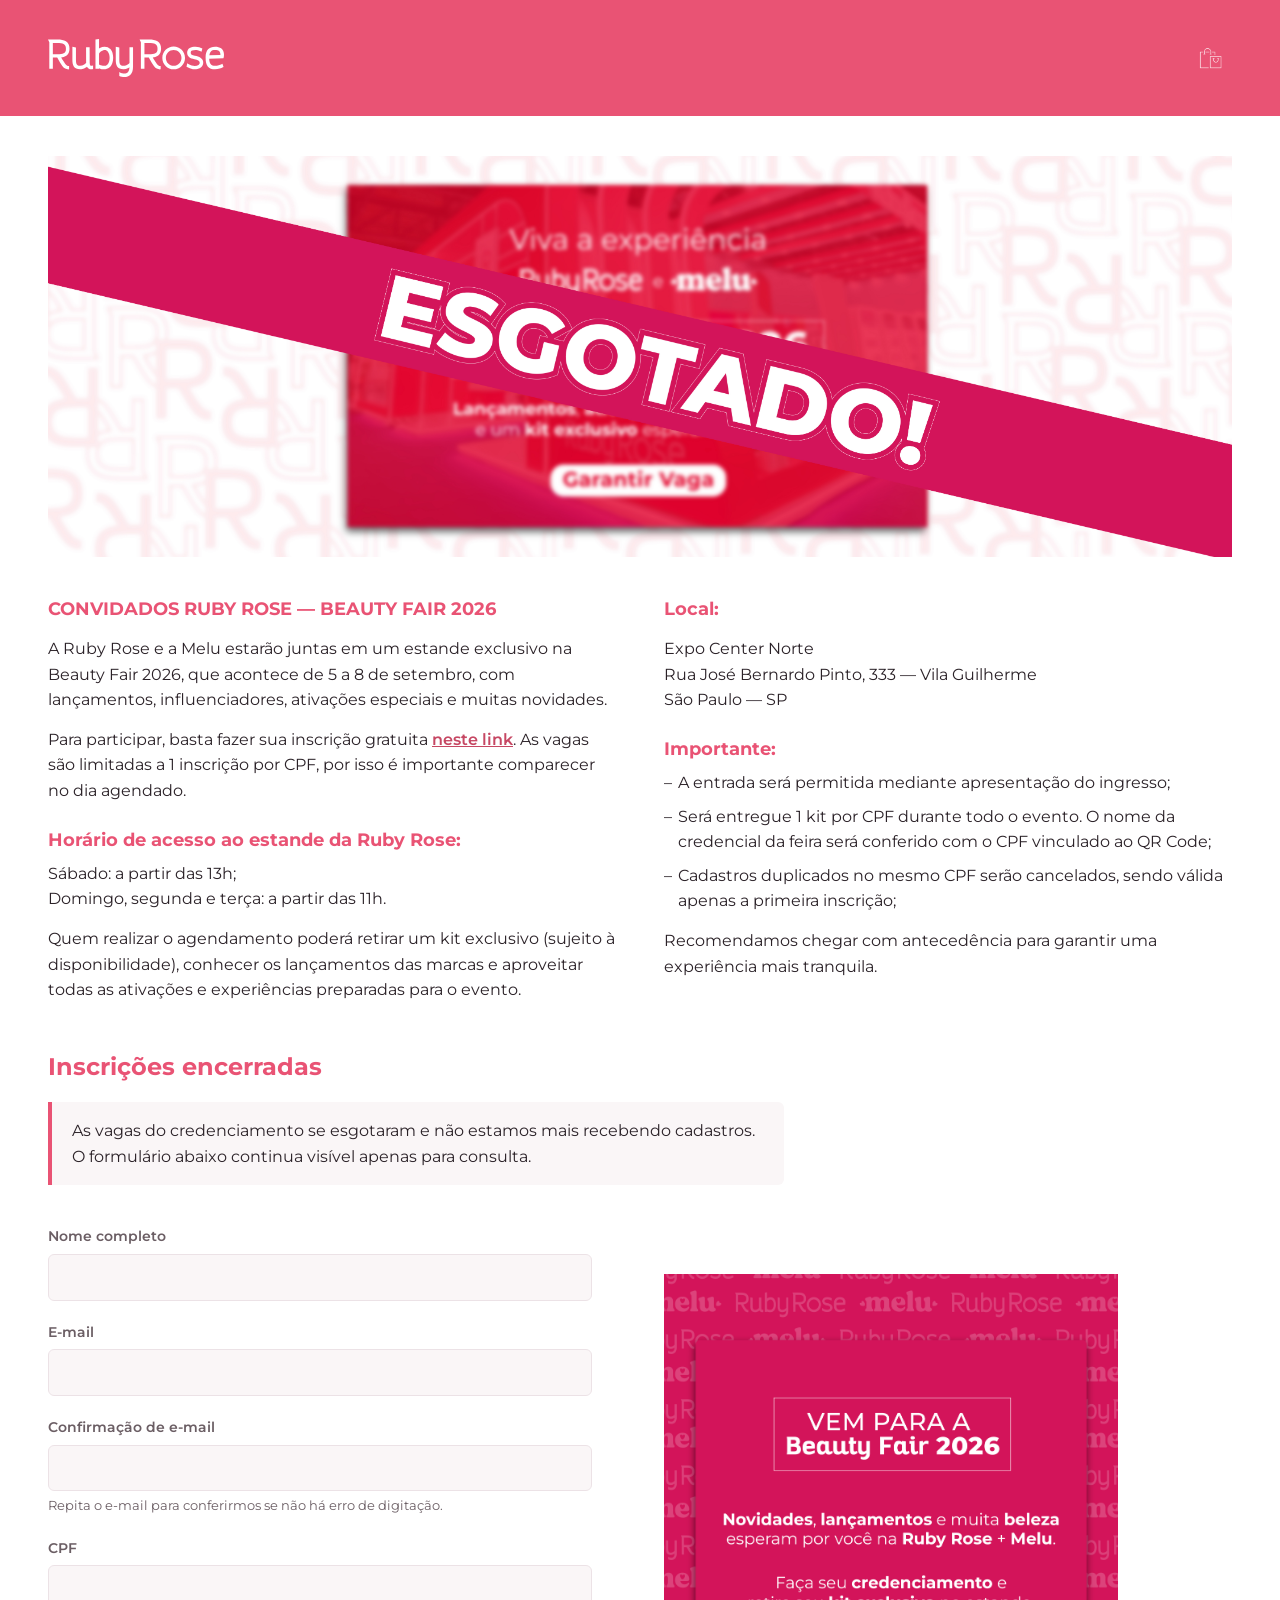
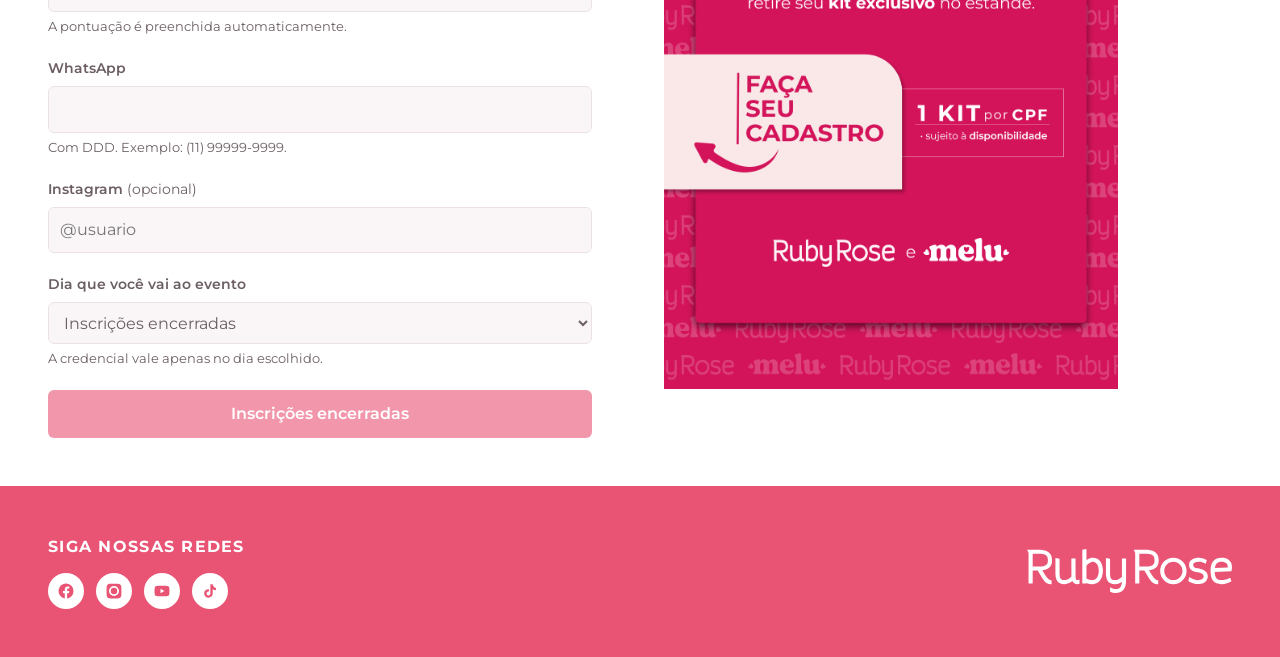
<file: index.html>
<!doctype html>
<html lang="pt-BR">

  <head>

    <meta charset="utf-8">
    <meta name="viewport" content="width=device-width, initial-scale=1">

    <!-- Página de exemplo, não é conteúdo público: não deve ser indexada
         enquanto serve só para aprovar layout. -->
    <meta name="robots" content="noindex, nofollow">

    <title>Beauty Fair 2026 &middot; Ruby Rose Eventos</title>
    <meta name="description" content="Ruby Rose e Melu na Beauty Fair 2026 — estande exclusivo, lançamentos, ativações e kit exclusivo. Inscrição gratuita.">

    <link rel="icon" href="assets/favicon.svg" type="image/svg+xml">

    <!-- ==================================================================
         Espera de carregamento
         ==================================================================

         A classe entra por JavaScript, e não escrita no <html>, de propósito:
         é ela que esconde a página, e se estivesse no HTML um navegador com o
         JavaScript desligado ficaria com a tela em branco para sempre — sem
         ninguém para tirá-la. Do jeito que está, sem JavaScript a classe nunca
         é posta e a página aparece na hora, como sempre apareceu.

         Fica aqui no <head> porque precisa valer antes da primeira pintura.
         Um pouco mais abaixo, no <body>, já seria tarde: a tela teria piscado
         montada antes de ser escondida. -->

    <script>document.documentElement.classList.add("rr-loading");</script>

    <style>

      /* Página de exemplo da Beauty Fair 2026 — arquivo único.
       *
       * O CSS mora aqui dentro, e não no styles.css, de propósito: aquele
       * arquivo é a página de manutenção, que está no ar agora, e esta é uma
       * peça de aprovação que ainda vai mudar de forma. Enquanto forem duas
       * coisas separadas, mexer numa não pode arriscar a outra.
       *
       * O preço disso são os tokens repetidos logo abaixo. Quando esta página
       * virar definitiva, o :root e os @font-face saem daqui e voltam a sair de
       * um arquivo só. */

      /* ------------------------------------------------------------------
         Tokens da marca
         ------------------------------------------------------------------

         Vieram do :root de styles.css, que por sua vez transcreve
         app/assets/stylesheets/_brand.scss do rubyrose_eventos. Nenhum hex deve
         aparecer fora deste bloco.

         O rosa é a exceção e diverge de propósito: esta página usa o #e95374,
         que é o mesmo do widget de credenciamento, e não o #f03a77 que a página
         de manutenção usa. As duas peças aparecem lado a lado — o formulário
         dentro desta página —, e é aqui que elas passam a falar a mesma cor. */

      :root {
        /* Paleta institucional */
        --rr-pink: #e95374;          /* a cor da marca nesta página */
        --rr-pink-ink: #c64763;      /* mesmo rosa mais escuro: 4,7:1, serve texto */
        --rr-wine: #842046;          /* Pantone 7641 C */

        /* Neutros */
        --rr-ink: #2b2228;
        --rr-surface: #ffffff;
        --rr-canvas: #faf6f7;
        --rr-line: #ece2e6;
        --rr-muted: #6b5e64;

        /* Tipografia */
        --rr-font-display: "Rubik", system-ui, sans-serif;
        --rr-font-text: "Montserrat", system-ui, sans-serif;

        /* O manual usa retângulo de canto vivo como forma da marca. */
        --rr-radius: 0.375rem;
        --rr-radius-lg: 0.5rem;

        /* Largura da caixa de conteúdo — decisão de layout desta página, não
         * token de marca, e por isso não existe no styles.css.
         *
         * Vale um número só porque três blocos dependem dele: as duas colunas
         * de texto, o formulário e o rodapé. Alinhados pela mesma medida, eles
         * formam uma coluna vertical; cada um com a sua, o olho vê três
         * larguras diferentes descendo a página. É aqui que se aperta ou se
         * abre a margem lateral inteira. */
        --rr-content: 96rem;
      }

      /* Fontes servidas pela própria página, nunca por CDN — mesma decisão do
       * rubyrose_eventos. Só os pesos usados e só o subset latino. */
      @font-face {
        font-family: "Montserrat";
        font-style: normal;
        font-weight: 400;
        font-display: swap;
        src: url("assets/fonts/montserrat-latin-400-normal.woff2") format("woff2");
      }

      @font-face {
        font-family: "Montserrat";
        font-style: normal;
        font-weight: 500;
        font-display: swap;
        src: url("assets/fonts/montserrat-latin-500-normal.woff2") format("woff2");
      }

      @font-face {
        font-family: "Montserrat";
        font-style: normal;
        font-weight: 600;
        font-display: swap;
        src: url("assets/fonts/montserrat-latin-600-normal.woff2") format("woff2");
      }

      /* O 700 é o que faz os títulos saírem realmente em bold. Sem este
       * arquivo o navegador não desiste do `font-weight: 700` — ele resolve
       * para o peso mais próximo que tem, que era o 600, e o título ficava
       * quase igual ao texto ao lado. */
      @font-face {
        font-family: "Montserrat";
        font-style: normal;
        font-weight: 700;
        font-display: swap;
        src: url("assets/fonts/montserrat-latin-700-normal.woff2") format("woff2");
      }

      @font-face {
        font-family: "Rubik";
        font-style: normal;
        font-weight: 700;
        font-display: swap;
        src: url("assets/fonts/rubik-latin-700-normal.woff2") format("woff2");
      }

      /* ------------------------------------------------------------------
         Base
         ------------------------------------------------------------------ */

      *,
      *::before,
      *::after {
        box-sizing: border-box;
      }

      body,
      h1,
      h2,
      p {
        margin: 0;
      }

      body {
        background: var(--rr-surface);
        color: var(--rr-ink);
        font-family: var(--rr-font-text);

        /* 16px — o mesmo corpo que o formulário usa. Antes a página estava em
         * 14 e o formulário em 16, e a diferença aparecia no ponto em que os
         * dois se encostam. */
        font-size: 1rem;

        /* Montserrat tem desenho mais largo que a Helvetica que a maioria dos
         * resets assume, e isso aperta a entrelinha. */
        line-height: 1.6;
        -webkit-font-smoothing: antialiased;
        text-rendering: optimizeLegibility;
      }

      a {
        color: inherit;
      }

      /* ------------------------------------------------------------------
         Espera de carregamento
         ------------------------------------------------------------------

         Enquanto a classe está no <html>, a página inteira fica invisível e
         no lugar dela aparece a tela de espera. O JavaScript no fim do <body>
         tira a classe quando tudo terminou de carregar.

         `visibility: hidden` no body, e não `display: none`: assim o conteúdo
         continua ocupando espaço e sendo medido pelo navegador, que já resolve
         a diagramação por trás da tela de espera. Com `display: none` ele só
         começaria a calcular tudo depois de aparecer, e a página surgiria
         montando-se na frente de quem olha. */

      .rr-loading body {
        visibility: hidden;
      }

      /* O fundo da espera. Vive no <html> justamente para não ser afetado pelo
       * `visibility: hidden` que está no <body>. */
      .rr-loading::after {
        content: "";
        position: fixed;
        inset: 0;
        z-index: 9998;
        background: var(--rr-surface);
      }

      /* O giro, desenhado só com borda: um círculo cinza com um quarto em rosa,
       * que só se percebe girando. Sem imagem, porque a tela de espera não pode
       * depender de um arquivo que ainda está carregando. */
      .rr-loading::before {
        content: "";
        position: fixed;
        top: 50%;
        left: 50%;
        z-index: 9999;
        width: 2.5rem;
        height: 2.5rem;
        margin: -1.25rem 0 0 -1.25rem;
        border: 3px solid var(--rr-line);
        border-top-color: var(--rr-pink);
        border-radius: 50%;
        animation: rr-spin 0.8s linear infinite;
      }

      @keyframes rr-spin {
        to { transform: rotate(1turn); }
      }

      /* A revelação é um fade curto, para a página não estalar na tela. */
      body {
        animation: rr-fade-in 0.28s ease-out both;
      }

      .rr-loading body {
        animation: none;
      }

      @keyframes rr-fade-in {
        from { opacity: 0; }
        to   { opacity: 1; }
      }

      /* Quem pediu menos movimento fica com a espera parada e sem o fade — o
       * giro é decorativo, e a informação (“ainda carregando”) continua sendo
       * dada pela própria tela cobrindo o conteúdo. */
      @media (prefers-reduced-motion: reduce) {
        .rr-loading::before {
          animation: none;
        }

        body {
          animation: none;
        }
      }

      /* Duas listas aparecem em três lugares desta página, com marcador ou sem
       * ele. Vale defini-las uma vez. */
      .plain,
      .dashed {
        margin: 0;
        padding: 0;
        list-style: none;
      }

      .dashed li {
        position: relative;
        padding-left: 0.875rem;
        margin-bottom: 0.5rem;
      }

      /* Traço no lugar do bullet — é o que a peça original usa. Como
       * pseudo-elemento ele não entra no texto que o leitor de tela anuncia. */
      .dashed li::before {
        content: "–";
        position: absolute;
        left: 0;
      }

      /* ------------------------------------------------------------------
         Topo
         ------------------------------------------------------------------ */

      .topbar {
        display: flex;
        align-items: center;
        justify-content: space-between;
        gap: 1rem;
        padding: 2.25rem clamp(1.25rem, 5vw, 3rem);
        background: var(--rr-pink);
        color: var(--rr-surface);
      }

      /* O SVG da marca é rosa — é a única versão no repositório. Sobre a barra
       * rosa ele desapareceria, então o filtro o achata em branco:
       * brightness(0) leva qualquer cor a preto, invert(1) devolve branco.
       * Quando existir o arquivo da versão negativa, troca-se a imagem e some o
       * filtro. */
      .topbar__brand img {
        display: block;
        width: clamp(8rem, 18vw, 11rem);
        height: auto;
        filter: brightness(0) invert(1);
      }

      .topbar__bag {
        display: grid;
        place-items: center;
        width: 2.75rem;
        height: 2.75rem;
      }

      /* O PNG já vem branco com fundo transparente, então vai direto sobre o
       * rosa — ao contrário do logotipo ao lado, que só existe em rosa e
       * precisa do filtro para aparecer aqui. */
      .topbar__bag img {
        display: block;
        width: 1.75rem;
        height: auto;
      }

      /* ------------------------------------------------------------------
         Banner do topo
         ------------------------------------------------------------------ */

      /* A arte chegou pronta e traz tudo dentro dela: a marca d'água de "RR",
       * o cartão com a foto do estande e o botão. Não sobrou o que o CSS
       * desenhar, então a seção é a imagem sangrando de ponta a ponta — a
       * remontagem em HTML e a máscara do "RR" que viviam aqui saíram junto.
       *
       * O elemento é um link porque o "Garantir Vaga" agora está pintado na
       * imagem: sem isto o botão viraria enfeite, e é ele que leva ao
       * formulário. */
      .hero {
        display: block;
        padding: clamp(1.5rem, 4vw, 2.5rem) clamp(1.25rem, 5vw, 3rem);
      }

      /* As três artes são bem maiores que qualquer tela — a de desktop tem
       * 8001px de largura —, então na prática a imagem sempre encosta no
       * `max-width` e ocupa a largura disponível. O `width: auto` continua
       * valendo como regra: se um dia entrar aqui uma arte menor que a coluna,
       * ela para no tamanho em que foi exportada em vez de ser ampliada, que é
       * o que borraria o texto pintado dentro dela. */
      .hero__image {
        display: block;
        width: auto;
        max-width: 100%;
        height: auto;
        margin: 0 auto;
      }

      /* ------------------------------------------------------------------
         Informações do evento
         ------------------------------------------------------------------ */

      .info {
        display: grid;

        /* Duas colunas quando cabem 22rem em cada uma; uma só quando não cabem.
         * Sem media query: a quebra depende da largura disponível, não da do
         * aparelho. */
        grid-template-columns: repeat(auto-fit, minmax(22rem, 1fr));
        gap: clamp(1.5rem, 4vw, 3rem);

        max-width: var(--rr-content);
        margin: 0 auto;
        padding: 0 clamp(1.25rem, 5vw, 3rem);
      }

      .info p {
        margin-top: 0.875rem;
      }

      .info a {
        color: var(--rr-pink-ink);
        font-weight: 600;
      }

      /* O título da página e os rótulos das seções são a mesma coisa
       * visualmente, e é o rosa que os marca. A diferença entre eles é só
       * hierárquica — h1 e h2 —, e é o leitor de tela que a usa. */
      /* Um degrau acima do texto: 18px contra os 16px do corpo, em bold. É
       * pouco de propósito — o suficiente para o olho separar título de
       * parágrafo, sem transformar cada rótulo numa manchete. */
      .info__title,
      .info__subtitle {
        color: var(--rr-pink);
        font-family: var(--rr-font-text);
        font-weight: 700;
        font-size: 1.125rem;
        line-height: 1.4;
        letter-spacing: normal;
      }

      .info__title {
        text-transform: uppercase;
      }

      .info__subtitle {
        margin-top: 1.5rem;
        margin-bottom: 0.5rem;
      }

      /* O recuo acima serve para afastar o subtítulo do parágrafo anterior.
       * Quando ele abre a coluna — o "Local:" — não há parágrafo nenhum acima,
       * e o recuo só empurra a coluna da direita para baixo, desalinhando-a do
       * título da esquerda. */
      .info__subtitle:first-child {
        margin-top: 0;
      }

      .info__address {
        margin-top: 0;
      }

      /* ------------------------------------------------------------------
         Formulário
         ------------------------------------------------------------------ */

      /* A caixa da seção, e só ela. O formulário em si traz o próprio CSS, mais
       * abaixo — aqui é apenas a mesma largura e o mesmo recuo das duas colunas
       * acima, para que os campos nasçam na linha vertical do texto. */
      .signup {
        max-width: var(--rr-content);
        margin: clamp(2rem, 5vw, 3rem) auto;
        padding: 0 clamp(1.25rem, 5vw, 3rem);
      }

      /* Este abre uma seção inteira, e não um parágrafo: fica um degrau acima
       * dos títulos da .info — 20px contra 18px — para a hierarquia da página
       * ler de cima para baixo. */
      .signup__title {
        color: var(--rr-pink);
        font-family: var(--rr-font-text);
        font-weight: 700;
        font-size: 1.5rem;
        line-height: 1.3;
        letter-spacing: normal;

        /* Folga generosa antes do primeiro campo: é ela que faz o título ler
         * como abertura da seção, e não como rótulo do campo logo abaixo. */
        margin-bottom: 1.25rem;
      }

      /* O aviso de inscrições encerradas.
       *
       * Marcado com o rosa da marca na borda esquerda, e não com vermelho: não
       * é erro nem alerta, é o estado normal do evento agora. Vermelho faria
       * parecer que algo deu errado com quem está lendo. */
      .signup__notice {
        max-width: 46rem;
        margin-bottom: 2.5rem;
        padding: 1rem 1.25rem;
        border-left: 4px solid var(--rr-pink);
        border-radius: 0 var(--rr-radius) var(--rr-radius) 0;
        background: var(--rr-canvas);
        color: var(--rr-ink);
      }

      /* Formulário à esquerda, banner à direita. Empilhado por padrão: no
       * celular quem manda é o formulário, e o banner some. */
      .signup__grid {
        display: grid;
        gap: clamp(1.5rem, 4vw, 3rem);
      }

      /* O banner é peça de desktop, como pedido. Abaixo dos 60rem ele fica em
       * display:none — que, além de escondê-lo, evita que o celular baixe uma
       * imagem grande que ninguém vai ver. */
      .signup__aside {
        display: none;
      }

      @media (min-width: 60rem) {
        /* Duas colunas iguais, com o mesmo gap da .info logo acima. É isso que
         * põe a borda esquerda do banner exatamente sobre a borda esquerda da
         * coluna "Local:" — as duas seções passam a dividir a página no mesmo
         * ponto, em vez de cada uma no seu. */
        .signup__grid {
          grid-template-columns: repeat(2, minmax(0, 1fr));

          /* `stretch` (o padrão) é o que iguala as alturas: a linha do grid
           * fica com a altura do formulário, que é o mais alto, e a coluna do
           * banner acompanha. */
          align-items: stretch;
        }

        /* Flex sem `align-items`: o padrão é `stretch`, e é ele que faz a
         * imagem ocupar toda a altura da coluna. Preso no topo, como estava,
         * ela terminava antes do botão e as duas colunas não fechavam juntas. */
        .signup__aside {
          display: flex;
        }
      }

      .signup__banner {
        display: block;

        /* 80% da coluna, e não os 100% de antes. Como o `contain` logo abaixo
         * encaixa a arte pela largura, estreitar a caixa é o mesmo que reduzir
         * a peça: ela sai a 80% do tamanho anterior.
         *
         * A sobra fica toda à direita, de propósito — é a borda esquerda que
         * precisa continuar caindo sobre a coluna "Local:" lá em cima. */
        width: 80%;
        border-radius: var(--rr-radius);

        /* A coluna continua com a altura do formulário, do primeiro campo ao
         * botão. O que muda é como a arte ocupa essa coluna.
         *
         * Com `cover` ela preenchia tudo, e para isso era ampliada cerca de
         * 18% — o cartão rosa crescia até quase encostar nas bordas e a trama
         * de "RubyRose melu" em volta era aparada. `contain` desiste de
         * preencher: a arte entra inteira, no tamanho natural para a largura da
         * coluna, e é isso que a deixa menor.
         *
         * A sobra que aparece em cima e embaixo é a diferença entre as duas
         * proporções, e fica dividida igualmente pelo `center`. */
        height: 100%;
        min-height: 0;
        object-fit: contain;
        object-position: center;
      }

      /* ------------------------------------------------------------------
         Rodapé
         ------------------------------------------------------------------ */

      /* A faixa do Instagram que existia entre o formulário e o rodapé saiu, e
       * com ela o filete branco que havia aqui: ele marcava a divisa entre as
       * duas áreas rosa e, sem a de cima, separava o rodapé do branco da
       * página — uma linha branca sobre fundo branco. */
      .sitefooter {
        padding: clamp(2rem, 5vw, 3rem) clamp(1.25rem, 5vw, 3rem);
        background: var(--rr-pink);
        color: var(--rr-surface);
      }

      /* Duas metades: as redes de um lado, a assinatura do outro. Empilhado
       * por padrão, lado a lado a partir de 48rem — no celular as metades
       * ficariam estreitas demais para valer o corte. */
      .sitefooter__inner {
        display: grid;
        gap: 1.75rem;
        max-width: var(--rr-content);
        margin: 0 auto;
      }

      @media (min-width: 48rem) {
        .sitefooter__inner {
          grid-template-columns: 1fr 1fr;

          /* Sem o filete no meio, as colunas não precisam mais ter a mesma
           * altura — o que interessa agora é o logotipo ficar na linha dos
           * ícones, e é o `center` que faz isso. */
          align-items: center;
          gap: 0;
        }
      }

      /* Acompanha a escala do resto da página: 16px, o mesmo do corpo. Em 12px
       * ele ficava menor que qualquer texto da página e não parecia mais um
       * título. A caixa alta e o tracking é que o mantêm como rótulo, e não
       * como manchete — não o tamanho miúdo. */
      .sitefooter__title {
        font-family: var(--rr-font-text);
        font-weight: 700;
        font-size: 1rem;
        text-transform: uppercase;
        letter-spacing: 0.08em;
        margin-bottom: 0.875rem;
      }

      .sitefooter__social {
        display: flex;
        flex-wrap: wrap;
        gap: 0.75rem;
        margin: 0;
        padding: 0;
        list-style: none;
      }

      .sitefooter__social a {
        display: grid;
        place-items: center;
        width: 2.25rem;
        height: 2.25rem;
        border-radius: 50%;
        background: var(--rr-surface);
        color: var(--rr-pink);
      }

      .sitefooter__social a:hover,
      .sitefooter__social a:focus-visible {
        color: var(--rr-pink-ink);
      }

      .sitefooter__social svg {
        width: 1.125rem;
        height: 1.125rem;
        fill: currentColor;
      }

      .sitefooter__brand {
        display: flex;
        align-items: center;
      }

      @media (min-width: 48rem) {
        .sitefooter__brand {
          justify-content: flex-end;

          /* O recuo fica mesmo sem o filete: é ele que impede o logotipo de
           * encostar nos ícones quando a janela aperta. */
          padding-left: clamp(1.5rem, 4vw, 3rem);
        }
      }

      /* Mesmo caso do topo: o SVG da marca só existe em rosa, e sobre o rosa
       * ele sumiria. */
      .sitefooter__brand img {
        display: block;
        width: clamp(9rem, 16vw, 13rem);
        height: auto;
        filter: brightness(0) invert(1);
      }

    </style>

    <!-- ==================================================================
         Widget de credenciamento — CSS
         ==================================================================

         Cópia do widget que roda no Elementor, mantida em bloco próprio para
         continuar comparável com o original. A única alteração é a ausência do
         `@import` do Google Fonts que abria o arquivo lá: esta página já serve
         Montserrat de assets/, e trocar isso por uma requisição a um CDN seria
         andar para trás. O que esta página precisa mudar no widget está no
         terceiro bloco, depois deste, e não aqui dentro. -->

    <style>

      #rr-accreditation {
        --rr-border: #ece2e6;
        --rr-muted: #6b5e64;
        --rr-danger: #b3261e;
        --rr-surface: #ffffff;
        --rr-text: #2b2228;
        --rr-brand: #e95374;
        --rr-brand-ink: #c64763;

        display: block;
        width: 100%;
        max-width: 34rem;
        margin: 0;
        padding: 0;

        color: var(--rr-text);
        font-family: "Montserrat", sans-serif;
        font-size: 16px;
        line-height: 1.6;
        letter-spacing: normal;
        text-align: left;
        text-transform: none;
        overflow-wrap: break-word;
      }

      /* A seção deste widget é full width, então recriamos aqui a caixa de
         conteúdo do tema para o formulário nascer na mesma linha vertical do
         texto das outras seções. Ajuste --rr-content-width se a largura de
         conteúdo do tema não for os 1140px padrão do Elementor. */
      #rr-accreditation-wrap {
        --rr-content-width: 1140px;

        width: 100%;
        max-width: var(--rr-content-width);
        margin: 0 auto;
      }

      @media (max-width: 767px) {
        #rr-accreditation-wrap { padding: 0 1rem; }
      }

      #rr-accreditation *,
      #rr-accreditation *::before,
      #rr-accreditation *::after { box-sizing: border-box; }

      #rr-accreditation .rr-form { margin: 0; }

      #rr-accreditation .rr-form[hidden] { display: none; }

      #rr-accreditation .rr-form[hidden] + .rr-feedback { margin-top: 0; }

      #rr-accreditation .rr-fieldset {
        border: 0;
        margin: 0;
        padding: 0;
        min-width: 0;
      }

      #rr-accreditation .rr-field { margin: 0 0 1.25rem; }

      #rr-accreditation .rr-label {
        display: block;
        color: var(--rr-text);
        font-size: .9rem;
        font-weight: 600;
        line-height: 1.6;
        margin: 0 0 .35rem;
        text-transform: none;
      }

      #rr-accreditation .rr-optional { font-weight: 400; color: var(--rr-muted); }

      #rr-accreditation .rr-input,
      #rr-accreditation .rr-select {
        width: 100%;
        height: auto;
        min-height: 0;
        margin: 0;
        padding: .6rem .7rem;
        border: 1px solid var(--rr-border);
        border-radius: .375rem;
        background: transparent;
        box-shadow: none;
        color: inherit;
        font: inherit;
        line-height: 1.6;
      }

      #rr-accreditation .rr-select option {
        background: var(--rr-surface);
        color: var(--rr-text);
      }

      #rr-accreditation .rr-input:focus-visible,
      #rr-accreditation .rr-select:focus-visible {
        outline: 2px solid var(--rr-brand);
        outline-offset: 1px;
      }

      #rr-accreditation .rr-input[aria-invalid="true"],
      #rr-accreditation .rr-select[aria-invalid="true"] { border-color: var(--rr-danger); }

      #rr-accreditation .rr-select:disabled {
        color: var(--rr-muted);
        opacity: 1;
      }

      #rr-accreditation .rr-hint {
        display: block;
        color: var(--rr-muted);
        font-size: .8rem;
        margin-top: .3rem;
      }

      #rr-accreditation .rr-error {
        display: block;
        color: var(--rr-danger);
        font-size: .8rem;
        margin-top: .3rem;
      }

      #rr-accreditation .rr-error:empty { display: none; }

      #rr-accreditation .rr-submit {
        display: block;
        width: 100%;
        height: auto;
        margin: 0;
        padding: .7rem;
        border: 0;
        border-radius: .375rem;
        background: var(--rr-brand);
        box-shadow: none;
        color: #fff;
        font: inherit;
        font-weight: 600;
        letter-spacing: normal;
        text-transform: none;
        cursor: pointer;
      }

      #rr-accreditation .rr-submit:hover { background: var(--rr-brand-ink); }

      #rr-accreditation .rr-submit[disabled] { opacity: .6; cursor: progress; }

      #rr-accreditation .rr-feedback {
        margin-top: 1.5rem;
        padding: 1rem;
        border: 1px solid var(--rr-border);
        border-radius: .375rem;
        font-size: .9rem;
      }

      #rr-accreditation .rr-feedback:empty { display: none; }

      #rr-accreditation .rr-feedback.is-error { border-color: var(--rr-danger); color: var(--rr-danger); }

      #rr-accreditation .rr-feedback.is-success {
        border-color: var(--rr-brand);
        border-width: 2px;
        padding: 1.5rem;
        color: var(--rr-text);
      }

      #rr-accreditation .rr-feedback.is-success .rr-feedback-title {
        color: var(--rr-brand-ink);
        font-size: 1.15rem;
        margin-bottom: 1.25rem;
        text-align: center;
      }

      #rr-accreditation .rr-feedback-title {
        color: inherit;
        font-family: inherit;
        font-size: 1rem;
        font-weight: 600;
        line-height: 1.6;
        margin: 0 0 .75rem;
        padding: 0;
      }

      #rr-accreditation .rr-payload {
        margin: 0;
        padding: 0;
        background: transparent;
        white-space: pre-wrap;
        word-break: break-word;
        font-family: ui-monospace, "SF Mono", monospace;
        font-size: .8rem;
      }

      #rr-accreditation .rr-credential {
        margin: 0 0 1.25rem;
        padding: 1rem .75rem;
        background: #ffffff;
        border: 1px solid var(--rr-border);
        border-radius: .375rem;
        text-align: center;
      }

      #rr-accreditation .rr-credential svg {
        display: block;
        width: min(100%, 16rem);
        height: auto;
        margin: 0 auto;
      }

      #rr-accreditation .rr-credential-caption {
        margin-top: .75rem;
        color: #1a1c1e;
        font-size: .85rem;
        font-style: normal;
        line-height: 1.6;
      }

      #rr-accreditation .rr-credential-date {
        color: var(--rr-brand-ink);
        font-weight: 600;
        white-space: nowrap;
      }

      #rr-accreditation .rr-actions {
        display: flex;
        flex-wrap: wrap;
        gap: .5rem;
        margin-bottom: 1rem;
      }

      #rr-accreditation .rr-action {
        width: auto;
        flex: 1 1 8rem;
        height: auto;
        margin: 0;
        padding: .5rem .75rem;
        border: 1px solid var(--rr-brand);
        border-radius: .375rem;
        background: transparent;
        box-shadow: none;
        color: var(--rr-brand-ink);
        font: inherit;
        font-size: .85rem;
        font-weight: 600;
        letter-spacing: normal;
        text-transform: none;
        cursor: pointer;
      }

      #rr-accreditation .rr-action:hover {
        background: var(--rr-brand-ink);
        border-color: var(--rr-brand-ink);
        color: #fff;
      }

      #rr-accreditation .rr-details {
        display: grid;
        grid-template-columns: auto 1fr;
        gap: .35rem .75rem;
        margin: 0;
        padding: 0;
        list-style: none;
      }

      #rr-accreditation .rr-details-term {
        margin: 0;
        color: var(--rr-muted);
        font-size: .8rem;
        font-weight: 600;
      }

      #rr-accreditation .rr-details-value {
        margin: 0;
        word-break: break-all;
        font-family: ui-monospace, "SF Mono", monospace;
        font-size: .8rem;
      }

    </style>

    <!-- ==================================================================
         Widget de credenciamento — encaixe nesta página
         ==================================================================

         Vem depois do bloco do widget porque é ele que precisa vencer: mesma
         especificidade, ganha quem é declarado por último. Tudo o que esta
         página muda no widget está aqui, e apagar este bloco devolve o widget
         ao comportamento que ele tem no Elementor. -->

    <style>

      /* O widget nasceu com a própria paleta. Ela e a da página coincidem hoje
       * — foi o #e95374 dele que a página adotou —, então este bloco não muda
       * mais nenhuma cor de lugar: ele existe para que a coincidência não
       * dependa de sorte. Com os tokens apontando para o :root, mexer no rosa
       * lá em cima leva junto o botão, o foco dos campos e a borda da
       * credencial, em vez de deixá-los para trás. */
      #rr-accreditation {
        --rr-brand: var(--rr-pink);
        --rr-brand-ink: var(--rr-pink-ink);
        --rr-border: var(--rr-line);
        --rr-text: var(--rr-ink);
      }

      /* Quem limita a largura aqui é a .signup, com o mesmo recuo das colunas de
       * texto. A caixa de conteúdo que o widget recria para o tema do WordPress
       * ficaria mais larga que o resto da página e desalinharia o formulário. */
      #rr-accreditation-wrap { --rr-content-width: 100%; }

      /* E, pela mesma razão, o recuo lateral que o widget aplica no celular
       * somaria ao da .signup e empurraria só o formulário para dentro. */
      @media (max-width: 767px) {
        #rr-accreditation-wrap { padding: 0; }
      }

      /* Campos maiores no celular.
       *
       * No desktop o alvo é o ponteiro do mouse, que acerta um campo de 47px
       * sem esforço. No celular o alvo é o dedo, e as recomendações de toque
       * pedem 44px como mínimo — 47px passa raspando, com o texto colado nas
       * bordas. Aqui eles vão a ~57px, que é onde o campo deixa de ser um alvo
       * apertado e passa a ser confortável.
       *
       * O corpo do texto não muda: já são os 16px que o widget define, e é
       * abaixo disso que o iOS dá aquele zoom automático ao focar um campo. O
       * que cresce é o espaço em volta.
       *
       * Mesma quebra de 767px que o widget usa logo acima, para o formulário
       * não ter duas noções diferentes de "celular". */
      @media (max-width: 767px) {
        #rr-accreditation .rr-input,
        #rr-accreditation .rr-select {
          padding: 0.85rem 0.9rem;
        }

        #rr-accreditation .rr-submit {
          padding: 0.95rem;
        }

        #rr-accreditation .rr-label {
          font-size: 1rem;
        }

        /* A folga entre os campos acompanha: campos maiores e colados ficariam
         * mais difíceis de distinguir, não menos. */
        #rr-accreditation .rr-field {
          margin-bottom: 1.5rem;
        }
      }

      /* Aparência dos campos com as inscrições encerradas.
       *
       * O widget nunca previu ficar desativado por tempo indeterminado: o
       * `disabled` dele existe para o instante em que o envio está em curso, e
       * é por isso que o botão vem com `cursor: progress`, que quer dizer
       * "trabalhando". Aqui não há nada em curso, e a seta de espera sugeriria
       * que basta aguardar. `not-allowed` diz o que é: não vai acontecer.
       *
       * O fundo levemente acinzentado nos campos é o que os afasta de um
       * formulário em branco esperando ser preenchido. */
      #rr-accreditation .rr-submit[disabled] {
        cursor: not-allowed;
      }

      #rr-accreditation .rr-input:disabled,
      #rr-accreditation .rr-select:disabled {
        background: var(--rr-canvas);
        color: var(--rr-muted);
        cursor: not-allowed;
      }

      #rr-accreditation .rr-label {
        color: var(--rr-muted);
      }

    </style>

  </head>

  <body>

    <!-- ------------------------------------------------------------------
         Topo
         ------------------------------------------------------------------ -->

    <header class="topbar">

      <a class="topbar__brand" href="/" aria-label="Ruby Rose — página inicial">
        <img src="assets/ruby-rose-logo.svg" alt="Ruby Rose" width="1103" height="237">
      </a>

      <a class="topbar__bag" href="https://www.rubyrosemaquiagem.com.br/" rel="noopener" aria-label="Loja Ruby Rose">
        <!-- O ícone é o arquivo da marca, não um desenho aproximado. Sem alt:
             o rótulo do link já está no aria-label do <a>, e repetir aqui faria
             o leitor de tela anunciar a mesma coisa duas vezes. -->
        <img src="assets/bag.png" alt="" width="663" height="632">
      </a>

    </header>

    <main>

      <!-- --------------------------------------------------------------
           Banner
           -------------------------------------------------------------- -->

      <!-- Três artes para a mesma peça, uma por formato de tela.

           O navegador escolhe antes de baixar qualquer coisa e busca só a que
           serve — quem abre no celular nunca puxa a versão de desktop. A ordem
           importa: ele para na primeira <source> cujo `media` combina, então as
           faixas vão da mais estreita para a mais larga e o <img> no fim é o
           desktop, que também é o que aparece em navegador antigo que não
           entenda <picture>.

           O `width`/`height` repetido em cada fonte não é enfeite: as três têm
           proporções diferentes, e é com esses números que o navegador reserva
           a altura certa antes de a imagem chegar. Sem eles a página daria um
           pulo no meio do carregamento. -->

      <a class="hero" href="#inscricao">
        <picture>
          <source media="(max-width: 767px)"
                  srcset="assets/banner-mobile.png" width="4501" height="2292">
          <source media="(max-width: 1023px)"
                  srcset="assets/banner-tablet.png" width="5334" height="2709">
          <img class="hero__image" src="assets/banner-topo.png"
               alt="Viva a experiência Ruby Rose e Melu na Beauty Fair 2026 — lançamentos, ativações, influenciadores e um kit exclusivo esperam por você. Garantir vaga."
               width="8001" height="2709">
        </picture>
      </a>

      <!-- --------------------------------------------------------------
           Informações do evento
           -------------------------------------------------------------- -->

      <section class="info">

        <div class="info__col">

          <h1 class="info__title">Convidados Ruby Rose &mdash; Beauty Fair 2026</h1>

          <p>
            A Ruby Rose e a Melu estarão juntas em um estande exclusivo na Beauty
            Fair 2026, que acontece de 5 a 8 de setembro, com lançamentos,
            influenciadores, ativações especiais e muitas novidades.
          </p>

          <p>
            Para participar, basta fazer sua inscrição gratuita
            <a href="#inscricao">neste link</a>. As vagas são limitadas a 1
            inscrição por CPF, por isso é importante comparecer no dia agendado.
          </p>

          <h2 class="info__subtitle">Horário de acesso ao estande da Ruby Rose:</h2>

          <ul class="plain">
            <li>Sábado: a partir das 13h;</li>
            <li>Domingo, segunda e terça: a partir das 11h.</li>
          </ul>

          <p>
            Quem realizar o agendamento poderá retirar um kit exclusivo (sujeito
            à disponibilidade), conhecer os lançamentos das marcas e aproveitar
            todas as ativações e experiências preparadas para o evento.
          </p>

        </div>

        <div class="info__col">

          <h2 class="info__subtitle">Local:</h2>

          <p class="info__address">
            Expo Center Norte<br>
            Rua José Bernardo Pinto, 333 &mdash; Vila Guilherme<br>
            São Paulo &mdash; SP
          </p>

          <h2 class="info__subtitle">Importante:</h2>

          <ul class="dashed">
            <li>A entrada será permitida mediante apresentação do ingresso;</li>
            <li>
              Será entregue 1 kit por CPF durante todo o evento. O nome da
              credencial da feira será conferido com o CPF vinculado ao QR Code;
            </li>
            <li>
              Cadastros duplicados no mesmo CPF serão cancelados, sendo válida
              apenas a primeira inscrição;
            </li>
          </ul>

          <p>
            Recomendamos chegar com antecedência para garantir uma experiência
            mais tranquila.
          </p>

        </div>

      </section>

      <!-- --------------------------------------------------------------
           Formulário
           --------------------------------------------------------------

           O widget de credenciamento, o mesmo que roda no Elementor. A marcação
           está como veio; o que muda para caber aqui está no CSS, no terceiro
           bloco do <head>. -->

      <section class="signup" id="inscricao" aria-labelledby="inscricao-titulo">

        <h2 class="signup__title" id="inscricao-titulo">Inscrições encerradas</h2>

        <!-- O aviso vem antes do formulário de propósito: um formulário
             desativado sem explicação parece defeito, e quem chega pensa que a
             página quebrou em vez de entender que as vagas acabaram. -->
        <p class="signup__notice">
          As vagas do credenciamento se esgotaram e não estamos mais recebendo
          cadastros. O formulário abaixo continua visível apenas para consulta.
        </p>

        <div class="signup__grid">

        <div class="signup__form">

        <div id="rr-accreditation-wrap">
        <!-- Inscrições encerradas.
             ---------------------------------------------------------------

             O `data-rr-mounted="true"` é a chave disto tudo, e é do próprio
             widget: a primeira coisa que o script dele faz é sair calado se
             encontrar essa marca, para não montar duas vezes na mesma página.
             Posta aqui de saída, ele nunca chega a rodar — não busca as datas
             na API, não instala as máscaras e não escuta o envio. Nada do JS
             precisou ser alterado para isso.

             Para reabrir as inscrições: tire este atributo, o `disabled` do
             <fieldset> e o do botão, devolva o texto original do botão e da
             opção do select, e apague o aviso logo acima do formulário. -->

        <div id="rr-accreditation" data-rr-mounted="true">
          <form class="rr-form" novalidate>

            <!-- `disabled` no <fieldset>, e não campo a campo: pela regra do
                 HTML tudo que está dentro de um fieldset desativado fica
                 desativado junto, mesmo que algo tente reativar um campo pelo
                 JavaScript. É uma trava que não depende de vigilância. -->
            <fieldset class="rr-fieldset" disabled>
              <div class="rr-field">
                <label class="rr-label" for="rr-name">Nome completo</label>
                <input class="rr-input" id="rr-name" name="name" type="text" autocomplete="name">
                <span class="rr-error" data-error="name" role="alert"></span>
              </div>

              <div class="rr-field">
                <label class="rr-label" for="rr-email">E-mail</label>
                <input class="rr-input" id="rr-email" name="email" type="email" autocomplete="email">
                <span class="rr-error" data-error="email" role="alert"></span>
              </div>

              <div class="rr-field">
                <label class="rr-label" for="rr-confirm_email">Confirmação de e-mail</label>
                <input class="rr-input" id="rr-confirm_email" name="confirm_email" type="email" autocomplete="off">
                <span class="rr-hint">Repita o e-mail para conferirmos se não há erro de digitação.</span>
                <span class="rr-error" data-error="confirm_email" role="alert"></span>
              </div>

              <div class="rr-field">
                <label class="rr-label" for="rr-cpf">CPF</label>
                <input class="rr-input" id="rr-cpf" name="cpf" type="text" inputmode="numeric" autocomplete="off" maxlength="14">
                <span class="rr-hint">A pontuação é preenchida automaticamente.</span>
                <span class="rr-error" data-error="cpf" role="alert"></span>
              </div>

              <div class="rr-field">
                <label class="rr-label" for="rr-whatsapp">WhatsApp</label>
                <input class="rr-input" id="rr-whatsapp" name="whatsapp" type="tel" inputmode="tel" autocomplete="tel" maxlength="15">
                <span class="rr-hint">Com DDD. Exemplo: (11) 99999-9999.</span>
                <span class="rr-error" data-error="whatsapp" role="alert"></span>
              </div>

              <div class="rr-field">
                <label class="rr-label" for="rr-instagram">Instagram <span class="rr-optional">(opcional)</span></label>
                <input class="rr-input" id="rr-instagram" name="instagram" type="text" autocomplete="off" placeholder="@usuario">
                <span class="rr-error" data-error="instagram" role="alert"></span>
              </div>

              <div class="rr-field">
                <label class="rr-label" for="rr-attends_on">Dia que você vai ao evento</label>
                <select class="rr-select" id="rr-attends_on" name="attends_on" disabled>
                  <option value="">Inscrições encerradas</option>
                </select>
                <span class="rr-hint">A credencial vale apenas no dia escolhido.</span>
                <span class="rr-error" data-error="attends_on" role="alert"></span>
              </div>
            </fieldset>

            <!-- O botão fica fora do <fieldset>, então precisa do `disabled`
                 próprio — o do fieldset não o alcança. -->
            <button class="rr-submit" type="submit" disabled>Inscrições encerradas</button>
          </form>

          <div class="rr-feedback" aria-live="polite"></div>
        </div>
        </div>

        </div>

        <!-- Peça de apoio: repete a chamada e as regras do kit ao lado de quem
             está preenchendo. Não carrega informação que só exista aqui — quem
             não a vê, no celular, não perde nada. Daí o alt curto e o
             aria-hidden ficarem de fora: a imagem tem conteúdo, mas ele já foi
             dito no texto acima. -->
        <aside class="signup__aside">
          <img class="signup__banner" src="assets/banner-formulario.png"
               alt="Vem para a Beauty Fair 2026. Faça seu credenciamento e retire seu kit exclusivo no estande. 1 kit por CPF, sujeito à disponibilidade. Ruby Rose e Melu.">
        </aside>

        </div>

      </section>

    </main>

    <!-- ------------------------------------------------------------------
         Rodapé
         ------------------------------------------------------------------ -->

    <footer class="sitefooter">

      <div class="sitefooter__inner">

        <nav aria-labelledby="rodape-redes">
          <h2 class="sitefooter__title" id="rodape-redes">Siga nossas redes</h2>

          <!-- Círculos brancos com o símbolo da rede, como na prévia. Os
               símbolos são SVG inline e não arquivos: são quatro desenhos
               pequenos, e assim eles herdam a cor do link e mudam junto no
               hover, sem quatro requisições a mais. -->
          <ul class="sitefooter__social">
            <li>
              <a href="https://www.facebook.com/rubyrosebrasil/" rel="noopener" aria-label="Facebook">
                <svg viewBox="0 0 24 24" aria-hidden="true"><path d="M22 12a10 10 0 1 0-11.6 9.9v-7H7.9V12h2.5V9.8c0-2.5 1.5-3.9 3.8-3.9 1.1 0 2.2.2 2.2.2v2.5h-1.3c-1.2 0-1.6.8-1.6 1.6V12h2.8l-.4 2.9h-2.4v7A10 10 0 0 0 22 12z"/></svg>
              </a>
            </li>
            <li>
              <a href="https://www.instagram.com/rubyrosebrasil/" rel="noopener" aria-label="Instagram">
                <svg viewBox="0 0 24 24" aria-hidden="true"><path d="M12 2.2c3.2 0 3.6 0 4.9.07 1.2.06 1.8.25 2.2.42.6.22 1 .48 1.4.9.4.4.7.8.9 1.4.2.4.4 1 .4 2.2.1 1.3.1 1.7.1 4.9s0 3.6-.1 4.9c0 1.2-.2 1.8-.4 2.2-.2.6-.5 1-.9 1.4-.4.4-.8.7-1.4.9-.4.2-1 .4-2.2.4-1.3.1-1.7.1-4.9.1s-3.6 0-4.9-.1c-1.2 0-1.8-.2-2.2-.4-.6-.2-1-.5-1.4-.9-.4-.4-.7-.8-.9-1.4-.2-.4-.4-1-.4-2.2-.1-1.3-.1-1.7-.1-4.9s0-3.6.1-4.9c0-1.2.2-1.8.4-2.2.2-.6.5-1 .9-1.4.4-.4.8-.7 1.4-.9.4-.2 1-.4 2.2-.4 1.3-.07 1.7-.07 4.9-.07zm0 3.1A6.7 6.7 0 1 0 18.7 12 6.7 6.7 0 0 0 12 5.3zm0 11A4.3 4.3 0 1 1 16.3 12 4.3 4.3 0 0 1 12 16.3zm6.9-11.2a1.6 1.6 0 1 1-1.6-1.6 1.6 1.6 0 0 1 1.6 1.6z"/></svg>
              </a>
            </li>
            <li>
              <a href="https://www.youtube.com/channel/UCayFqs933CpZtCHtTSiB2SA" rel="noopener" aria-label="YouTube">
                <svg viewBox="0 0 24 24" aria-hidden="true"><path d="M21.6 7.2a2.5 2.5 0 0 0-1.8-1.8C18.2 5 12 5 12 5s-6.2 0-7.8.4a2.5 2.5 0 0 0-1.8 1.8A26 26 0 0 0 2 12a26 26 0 0 0 .4 4.8 2.5 2.5 0 0 0 1.8 1.8C5.8 19 12 19 12 19s6.2 0 7.8-.4a2.5 2.5 0 0 0 1.8-1.8A26 26 0 0 0 22 12a26 26 0 0 0-.4-4.8zM10 15V9l5.2 3z"/></svg>
              </a>
            </li>
            <li>
              <a href="https://www.tiktok.com/@rubyrose_brasil" rel="noopener" aria-label="TikTok">
                <svg viewBox="0 0 24 24" aria-hidden="true"><path d="M16.6 5.8a4.3 4.3 0 0 1-1-2.8h-3.1v12.3a2.6 2.6 0 1 1-1.8-2.5V9.6a5.7 5.7 0 1 0 4.9 5.7V9.7a7.3 7.3 0 0 0 4.3 1.4V8a4.3 4.3 0 0 1-3.3-2.2z"/></svg>
              </a>
            </li>
          </ul>
        </nav>

        <div class="sitefooter__brand">
          <img src="assets/ruby-rose-logo.svg" alt="Ruby Rose" width="1103" height="237">
        </div>

      </div>

    </footer>

    <!-- ==================================================================
         Espera de carregamento — JS
         ==================================================================

         Tira a classe posta lá no <head> e com isso revela a página. Espera
         por duas coisas, e não uma só:

         - o evento `load`, que só dispara depois de imagens, fontes e demais
           arquivos terminarem — é o que garante que nenhum banner entra
           aparecendo pela metade;
         - `document.fonts.ready`, porque as fontes podem terminar depois e o
           texto trocaria de desenho na frente de quem olha.

         Os dois `requestAnimationFrame` encadeados compram um quadro inteiro:
         o primeiro entra no quadro em curso, o segundo só roda depois que ele
         foi pintado. É a diferença entre revelar a página montada e revelá-la
         no instante em que o navegador ainda está montando. -->

    <script>
    (() => {
      "use strict";

      const root = document.documentElement;
      let revealed = false;

      function reveal() {
        if (revealed) return;
        revealed = true;
        root.classList.remove("rr-loading");
      }

      const loaded = new Promise((resolve) => {
        if (document.readyState === "complete") resolve();
        else window.addEventListener("load", resolve, { once: true });
      });

      const fonts = document.fonts ? document.fonts.ready : Promise.resolve();

      Promise.all([loaded, fonts])
        .then(() => new Promise((frame) => {
          requestAnimationFrame(() => requestAnimationFrame(frame));
        }))
        .then(reveal)
        .catch(reveal);

      // Rede de segurança. Um arquivo que nunca responde seguraria o `load`
      // para sempre, e a espera deixaria de ser espera para virar tela branca
      // permanente. Passados oito segundos a página aparece do jeito que
      // estiver — melhor meio montada do que nenhuma.
      setTimeout(reveal, 8000);
    })();
    </script>

    <!-- ==================================================================
         Widget de credenciamento — JS
         ==================================================================

         Cópia do widget que roda no Elementor, sem alteração. Fica no fim do
         <body> porque procura os elementos do formulário assim que executa: no
         <head> ele rodaria antes de eles existirem e sairia calado, pelo
         `if (!root) return` da primeira linha.

         API_ORIGIN e EVENT_ID são a configuração: apontam para a API que
         devolve as datas do evento e recebe o credenciamento. Como esta página
         é servida de outra origem, o domínio dela precisa constar em
         CORS_ORIGINS na aplicação — inclusive o localhost de quando se testa
         aqui, senão o select das datas falha ao carregar. -->

    <script>
    (() => {
      "use strict";

      const API_ORIGIN = "https://rubyroseeventos-production-d29b.up.railway.app/";
      const EVENT_ID = "1";

      const root = document.getElementById("rr-accreditation");
      if (!root || root.dataset.rrMounted === "true") return;
      root.dataset.rrMounted = "true";

      const origin = API_ORIGIN.replace(/\/+$/, "");
      const ACCREDITATION_ENDPOINT = EVENT_ID === "" ? "" : `${origin}/events/${EVENT_ID}/accreditations`;
      const EVENT_ENDPOINT = EVENT_ID === "" ? "" : `${origin}/events/${EVENT_ID}`;

      const ACCREDITATION_FIELDS = ["name", "email", "cpf", "whatsapp", "instagram", "attends_on"];

      // A confirmação de e-mail existe só para pegar erro de digitação: ela é
      // validada aqui, mas não entra no corpo enviado para a API.
      const FORM_FIELDS = ["name", "email", "confirm_email", "cpf", "whatsapp", "instagram", "attends_on"];

      const form = root.querySelector(".rr-form");
      const submit = root.querySelector(".rr-submit");
      const feedback = root.querySelector(".rr-feedback");
      const attendsOn = form.elements.attends_on;

      const VALIDATORS = {
        name(value) {
          if (value === "") return "Informe o nome.";
          if (value.length < 3) return "Nome muito curto.";
          if (!/\s/.test(value)) return "Informe o nome completo, com sobrenome.";
          if (!/^[\p{L}\p{M}'’.\- ]+$/u.test(value)) return "O nome tem caracteres inválidos.";
          return null;
        },

        email(value) {
          if (value === "") return "Informe o e-mail.";
          if (!/^[^\s@]+@[^\s@]+\.[^\s@]{2,}$/.test(value)) return "E-mail inválido.";
          return null;
        },

        confirm_email(value) {
          if (value === "") return "Confirme o e-mail.";
          if (value.toLowerCase() !== form.elements.email.value.trim().toLowerCase()) {
            return "Os e-mails não conferem.";
          }
          return null;
        },

        cpf(value) {
          if (value === "") return "Informe o CPF.";

          const digits = onlyDigits(value);

          if (digits.length !== 11) return "O CPF deve ter 11 dígitos.";
          if (/^(\d)\1{10}$/.test(digits)) return "CPF inválido.";
          if (!hasValidCpfCheckDigits(digits)) return "CPF inválido.";
          return null;
        },

        whatsapp(value) {
          if (value === "") return "Informe o WhatsApp.";

          const digits = stripCountryCode(onlyDigits(value));

          if (digits.length < 10 || digits.length > 11) return "Informe DDD e número.";
          if (Number(digits.slice(0, 2)) < 11) return "DDD inválido.";
          if (digits.length === 11 && digits[2] !== "9") return "Número de celular inválido.";
          if (digits.length === 10) return "Informe um celular, não um telefone fixo.";
          return null;
        },

        instagram(value) {
          if (value === "") return null;

          const handle = value.replace(/^@/, "");

          if (handle.length > 30) return "O perfil tem no máximo 30 caracteres.";
          if (!/^[a-zA-Z0-9._]+$/.test(handle)) return "Use apenas letras, números, ponto e underline.";
          if (/^\.|\.$/.test(handle)) return "O perfil não pode começar nem terminar com ponto.";
          return null;
        },

        attends_on(value) {
          if (value === "") return "Escolha o dia em que você vai ao evento.";
          return null;
        }
      };

      function onlyDigits(value) {
        return value.replace(/\D/g, "");
      }

      function formatCpf(digits) {
        let formatted = digits.slice(0, 3);

        if (digits.length > 3) formatted += `.${digits.slice(3, 6)}`;
        if (digits.length > 6) formatted += `.${digits.slice(6, 9)}`;
        if (digits.length > 9) formatted += `-${digits.slice(9, 11)}`;

        return formatted;
      }

      function formatPhone(digits) {
        if (digits.length <= 2) return digits === "" ? "" : `(${digits}`;

        const subscriber = digits.slice(2);
        const split = digits.length > 10 ? 5 : 4;

        if (subscriber.length <= split) return `(${digits.slice(0, 2)}) ${subscriber}`;

        return `(${digits.slice(0, 2)}) ${subscriber.slice(0, split)}-${subscriber.slice(split)}`;
      }

      function digitsBefore(value, position) {
        return onlyDigits(value.slice(0, position)).length;
      }

      function caretAfterDigits(formatted, count) {
        if (count === 0) return 0;

        let seen = 0;

        for (let index = 0; index < formatted.length; index++) {
          if (/\d/.test(formatted[index]) && ++seen === count) return index + 1;
        }

        return formatted.length;
      }

      function stripCountryCode(digits) {
        return digits.startsWith("55") && digits.length > 11 ? digits.slice(2) : digits;
      }

      function hasValidCpfCheckDigits(digits) {
        const numbers = [...digits].map(Number);

        return numbers[9] === verifierDigit(numbers.slice(0, 9), 10) &&
               numbers[10] === verifierDigit(numbers.slice(0, 10), 11);
      }

      function verifierDigit(numbers, weight) {
        const sum = numbers.reduce((total, digit, index) => total + digit * (weight - index), 0);
        const remainder = (sum * 10) % 11;

        return remainder === 10 ? 0 : remainder;
      }

      const DAY_OPTION_FORMAT = new Intl.DateTimeFormat("pt-BR", {
        weekday: "long", day: "2-digit", month: "long", timeZone: "UTC"
      });

      const DAY_LONG_FORMAT = new Intl.DateTimeFormat("pt-BR", { dateStyle: "long", timeZone: "UTC" });

      function formatDay(iso, formatter = DAY_LONG_FORMAT) {
        return formatter.format(new Date(`${iso}T00:00:00Z`));
      }

      function dayOption(iso, selected = false) {
        const option = document.createElement("option");

        option.value = iso;
        option.textContent = formatDay(iso, DAY_OPTION_FORMAT);
        option.defaultSelected = selected;
        return option;
      }

      function placeholderOption(label) {
        const option = document.createElement("option");

        option.value = "";
        option.textContent = label;
        return option;
      }

      async function loadEventDays() {
        try {
          if (EVENT_ENDPOINT === "") throw new Error("esta cópia do formulário está sem evento configurado");

          const response = await fetch(EVENT_ENDPOINT, { headers: { "Accept": "application/json" } });
          const body = await response.json().catch(() => null);

          if (!response.ok || !Array.isArray(body?.days) || body.days.length === 0) {
            throw new Error(body?.message ?? `o servidor respondeu HTTP ${response.status}`);
          }

          const days = body.open_days ?? body.days;

          if (days.length === 0) {
            attendsOn.replaceChildren(placeholderOption("Sem vagas"));
            showFieldError("attends_on", "Todos os dias deste evento atingiram a lotação máxima.");
            return;
          }

          attendsOn.replaceChildren(
            ...(days.length === 1 ? [] : [ placeholderOption("Selecione uma data") ]),
            ...days.map((day, index) => dayOption(day, days.length === 1 && index === 0))
          );

          attendsOn.disabled = false;
        } catch (error) {
          attendsOn.replaceChildren(placeholderOption("Datas indisponíveis"));
          showFieldError("attends_on", `Não foi possível carregar as datas do evento (${error.message}). Recarregue a página.`);
        }
      }

      loadEventDays();

      const MASKS = {
        cpf: { format: formatCpf, digitsOf: (value) => onlyDigits(value).slice(0, 11) },
        whatsapp: { format: formatPhone, digitsOf: (value) => stripCountryCode(onlyDigits(value)).slice(0, 11) }
      };

      for (const [field, mask] of Object.entries(MASKS)) {
        const input = form.elements[field];
        let previousDigits = "";

        input.addEventListener("input", (event) => {
          let digits = mask.digitsOf(input.value);

          if (event.inputType === "deleteContentBackward" && digits === previousDigits) {
            digits = digits.slice(0, -1);
          }

          const caret = Math.min(digitsBefore(input.value, input.selectionStart), digits.length);
          const formatted = mask.format(digits);
          const position = caretAfterDigits(formatted, caret);

          input.value = formatted;
          input.setSelectionRange(position, position);
          previousDigits = digits;
        });
      }

      for (const field of FORM_FIELDS) {
        const input = form.elements[field];

        input.addEventListener("blur", () => validateField(field));

        input.addEventListener("input", () => {
          if (input.getAttribute("aria-invalid") === "true") validateField(field);
        });
      }

      // Corrigir o e-mail depois de confirmá-lo tem que refletir na confirmação.
      form.elements.email.addEventListener("input", () => {
        const confirmation = form.elements.confirm_email;

        if (confirmation.value.trim() !== "" || confirmation.getAttribute("aria-invalid") === "true") {
          validateField("confirm_email");
        }
      });

      form.addEventListener("submit", async (event) => {
        event.preventDefault();
        clearErrors();

        if (!validateAll()) {
          renderFailure("Corrija os campos destacados.");
          focusFirstInvalid();
          return;
        }

        const payload = { accreditation: readFields() };

        if (ACCREDITATION_ENDPOINT === "") {
          renderPayload(payload);
          return;
        }

        lock(true);

        try {
          const response = await fetch(ACCREDITATION_ENDPOINT, {
            method: "POST",
            headers: { "Accept": "application/json", "Content-Type": "application/json" },
            body: JSON.stringify(payload)
          });

          const body = await response.json().catch(() => null);

          if (response.status === 201 && body) {
            renderSuccess(body);
            form.reset();
            form.hidden = true;
            feedback.scrollIntoView({ behavior: "smooth", block: "center" });
          } else if (response.status === 422 && body?.errors) {
            renderValidationErrors(body.errors);
          } else if (body?.message) {
            renderFailure(body.message);
          } else {
            renderFailure(`O servidor respondeu HTTP ${response.status} sem JSON. Veja a resposta na aba Network.`);
          }
        } catch (error) {
          renderFailure(`Não foi possível enviar a requisição (${error.message}). O envio saiu de ${location.origin} para ${ACCREDITATION_ENDPOINT}. Sendo origens diferentes, o domínio desta página precisa constar em CORS_ORIGINS na aplicação.`);
        } finally {
          lock(false);
        }
      });

      function readFields() {
        return Object.fromEntries(
          ACCREDITATION_FIELDS.map((field) => [field, form.elements[field].value.trim()])
        );
      }

      function lock(locked) {
        submit.disabled = locked;
        submit.textContent = locked ? "Enviando…" : "Credenciar";
      }

      function errorFor(field) {
        return root.querySelector(`[data-error="${field}"]`);
      }

      function clearErrors() {
        feedback.textContent = "";
        feedback.className = "rr-feedback";

        FORM_FIELDS.forEach(clearFieldError);
      }

      function showFieldError(field, message) {
        const target = errorFor(field);
        if (!target) return false;

        target.textContent = message;
        form.elements[field].setAttribute("aria-invalid", "true");
        return true;
      }

      function clearFieldError(field) {
        errorFor(field).textContent = "";
        form.elements[field].removeAttribute("aria-invalid");
      }

      function validateField(field) {
        const message = VALIDATORS[field](form.elements[field].value.trim());

        if (message) {
          showFieldError(field, message);
          return false;
        }

        clearFieldError(field);
        return true;
      }

      function validateAll() {
        return FORM_FIELDS.reduce(
          (valid, field) => validateField(field) && valid,
          true
        );
      }

      function focusFirstInvalid() {
        form.querySelector('[aria-invalid="true"]')?.focus();
      }

      function renderValidationErrors(errors) {
        const orphans = [];

        for (const [field, messages] of Object.entries(errors || {})) {
          const message = [].concat(messages).join(", ");

          if (!showFieldError(field, message)) {
            orphans.push(`${field}: ${message}`);
          }
        }

        focusFirstInvalid();

        renderFailure(
          orphans.length > 0
            ? `Corrija os campos destacados. ${orphans.join(" — ")}`
            : "Corrija os campos destacados."
        );
      }

      function renderFailure(message) {
        feedback.className = "rr-feedback is-error";
        feedback.textContent = message;
      }

      function renderPayload(payload) {
        feedback.className = "rr-feedback is-success";
        feedback.replaceChildren();

        const title = document.createElement("h2");
        title.className = "rr-feedback-title";
        title.textContent = "Dados válidos. Corpo que seria enviado:";

        const body = document.createElement("pre");
        body.className = "rr-payload";
        body.textContent = JSON.stringify(payload, null, 2);

        feedback.append(title, body);
      }

      function renderSuccess({ message, accreditation }) {
        const { token, validation_url: validationUrl } = accreditation.qr_code;
        const content = accreditation.qr_code_content;
        const matrix = encodeQr(content).modules;

        feedback.className = "rr-feedback is-success";
        feedback.replaceChildren();

        const title = document.createElement("h2");
        title.className = "rr-feedback-title";
        title.textContent = message;

        const figure = document.createElement("figure");
        figure.className = "rr-credential";
        figure.innerHTML = qrCodeSvg(matrix, 8);

        const caption = document.createElement("figcaption");
        caption.className = "rr-credential-caption";

        const day = document.createElement("strong");
        day.className = "rr-credential-date";
        day.textContent = formatDay(accreditation.attends_on);

        caption.append(`${accreditation.name} — apresente este código na entrada em `, day, ".");

        const actions = document.createElement("div");
        actions.className = "rr-actions";

        const basename = `credencial-${token.slice(0, 8)}`;

        for (const [label, handler] of [
          ["Baixar PDF", () => downloadBlob(buildPdf(matrix, accreditation), `${basename}.pdf`, "application/pdf")],
          ["Baixar SVG", () => downloadBlob(qrCodeSvg(matrix, 8), `${basename}.svg`, "image/svg+xml")],
          ["Baixar PNG", () => qrCodePng(matrix, 8).then((blob) => downloadBlob(blob, `${basename}.png`, "image/png"))]
        ]) {
          const button = document.createElement("button");
          button.type = "button";
          button.className = "rr-action";
          button.textContent = label;
          button.addEventListener("click", handler);
          actions.append(button);
        }

        const list = document.createElement("dl");
        list.className = "rr-details";

        for (const [label, value] of [
          ["Data", formatDay(accreditation.attends_on)],
          ["Token", token],
          ["URL", validationUrl]
        ]) {
          const term = document.createElement("dt");
          term.className = "rr-details-term";
          term.textContent = label;

          const definition = document.createElement("dd");
          definition.className = "rr-details-value";
          definition.textContent = value;

          list.append(term, definition);
        }

        figure.append(caption);
        feedback.append(title, figure, actions, list);
      }

      const QR_QUIET_ZONE = 4;

      function darkRuns(matrix) {
        const runs = [];

        matrix.forEach((row, y) => {
          let start = null;

          row.forEach((dark, x) => {
            if (dark && start === null) start = x;
            if (!dark && start !== null) {
              runs.push({ x: start, y, width: x - start });
              start = null;
            }
          });

          if (start !== null) runs.push({ x: start, y, width: row.length - start });
        });

        return runs;
      }

      function qrCodeSvg(matrix, scale) {
        const size = matrix.length + QR_QUIET_ZONE * 2;
        const rects = darkRuns(matrix)
          .map((run) => `<rect x="${run.x + QR_QUIET_ZONE}" y="${run.y + QR_QUIET_ZONE}" width="${run.width}" height="1"/>`)
          .join("");

        return `<svg xmlns="http://www.w3.org/2000/svg" width="${size * scale}" height="${size * scale}" ` +
               `viewBox="0 0 ${size} ${size}" shape-rendering="crispEdges" role="img" ` +
               `aria-label="QR Code do credenciamento">` +
               `<rect width="${size}" height="${size}" fill="#ffffff"/>` +
               `<g fill="#000000">${rects}</g></svg>`;
      }

      function qrCodePng(matrix, scale) {
        const size = matrix.length + QR_QUIET_ZONE * 2;
        const canvas = document.createElement("canvas");
        canvas.width = canvas.height = size * scale;

        const context = canvas.getContext("2d");
        context.fillStyle = "#ffffff";
        context.fillRect(0, 0, canvas.width, canvas.height);
        context.fillStyle = "#000000";

        for (const run of darkRuns(matrix)) {
          context.fillRect((run.x + QR_QUIET_ZONE) * scale, (run.y + QR_QUIET_ZONE) * scale, run.width * scale, scale);
        }

        return new Promise((resolve) => canvas.toBlob(resolve, "image/png"));
      }

      const QR_RS_BLOCKS = [[1,26,19],[1,26,16],[1,26,13],[1,26,9],[1,44,34],[1,44,28],[1,44,22],[1,44,16],[1,70,55],[1,70,44],[2,35,17],[2,35,13],[1,100,80],[2,50,32],[2,50,24],[4,25,9],[1,134,108],[2,67,43],[2,33,15,2,34,16],[2,33,11,2,34,12],[2,86,68],[4,43,27],[4,43,19],[4,43,15],[2,98,78],[4,49,31],[2,32,14,4,33,15],[4,39,13,1,40,14],[2,121,97],[2,60,38,2,61,39],[4,40,18,2,41,19],[4,40,14,2,41,15],[2,146,116],[3,58,36,2,59,37],[4,36,16,4,37,17],[4,36,12,4,37,13],[2,86,68,2,87,69],[4,69,43,1,70,44],[6,43,19,2,44,20],[6,43,15,2,44,16],[4,101,81],[1,80,50,4,81,51],[4,50,22,4,51,23],[3,36,12,8,37,13],[2,116,92,2,117,93],[6,58,36,2,59,37],[4,46,20,6,47,21],[7,42,14,4,43,15],[4,133,107],[8,59,37,1,60,38],[8,44,20,4,45,21],[12,33,11,4,34,12],[3,145,115,1,146,116],[4,64,40,5,65,41],[11,36,16,5,37,17],[11,36,12,5,37,13],[5,109,87,1,110,88],[5,65,41,5,66,42],[5,54,24,7,55,25],[11,36,12,7,37,13],[5,122,98,1,123,99],[7,73,45,3,74,46],[15,43,19,2,44,20],[3,45,15,13,46,16],[1,135,107,5,136,108],[10,74,46,1,75,47],[1,50,22,15,51,23],[2,42,14,17,43,15],[5,150,120,1,151,121],[9,69,43,4,70,44],[17,50,22,1,51,23],[2,42,14,19,43,15],[3,141,113,4,142,114],[3,70,44,11,71,45],[17,47,21,4,48,22],[9,39,13,16,40,14],[3,135,107,5,136,108],[3,67,41,13,68,42],[15,54,24,5,55,25],[15,43,15,10,44,16],[4,144,116,4,145,117],[17,68,42],[17,50,22,6,51,23],[19,46,16,6,47,17],[2,139,111,7,140,112],[17,74,46],[7,54,24,16,55,25],[34,37,13],[4,151,121,5,152,122],[4,75,47,14,76,48],[11,54,24,14,55,25],[16,45,15,14,46,16],[6,147,117,4,148,118],[6,73,45,14,74,46],[11,54,24,16,55,25],[30,46,16,2,47,17],[8,132,106,4,133,107],[8,75,47,13,76,48],[7,54,24,22,55,25],[22,45,15,13,46,16],[10,142,114,2,143,115],[19,74,46,4,75,47],[28,50,22,6,51,23],[33,46,16,4,47,17],[8,152,122,4,153,123],[22,73,45,3,74,46],[8,53,23,26,54,24],[12,45,15,28,46,16],[3,147,117,10,148,118],[3,73,45,23,74,46],[4,54,24,31,55,25],[11,45,15,31,46,16],[7,146,116,7,147,117],[21,73,45,7,74,46],[1,53,23,37,54,24],[19,45,15,26,46,16],[5,145,115,10,146,116],[19,75,47,10,76,48],[15,54,24,25,55,25],[23,45,15,25,46,16],[13,145,115,3,146,116],[2,74,46,29,75,47],[42,54,24,1,55,25],[23,45,15,28,46,16],[17,145,115],[10,74,46,23,75,47],[10,54,24,35,55,25],[19,45,15,35,46,16],[17,145,115,1,146,116],[14,74,46,21,75,47],[29,54,24,19,55,25],[11,45,15,46,46,16],[13,145,115,6,146,116],[14,74,46,23,75,47],[44,54,24,7,55,25],[59,46,16,1,47,17],[12,151,121,7,152,122],[12,75,47,26,76,48],[39,54,24,14,55,25],[22,45,15,41,46,16],[6,151,121,14,152,122],[6,75,47,34,76,48],[46,54,24,10,55,25],[2,45,15,64,46,16],[17,152,122,4,153,123],[29,74,46,14,75,47],[49,54,24,10,55,25],[24,45,15,46,46,16],[4,152,122,18,153,123],[13,74,46,32,75,47],[48,54,24,14,55,25],[42,45,15,32,46,16],[20,147,117,4,148,118],[40,75,47,7,76,48],[43,54,24,22,55,25],[10,45,15,67,46,16],[19,148,118,6,149,119],[18,75,47,31,76,48],[34,54,24,34,55,25],[20,45,15,61,46,16]];

      const QR_ALIGNMENT = [[],[6,18],[6,22],[6,26],[6,30],[6,34],[6,22,38],[6,24,42],[6,26,46],[6,28,50],[6,30,54],[6,32,58],[6,34,62],[6,26,46,66],[6,26,48,70],[6,26,50,74],[6,30,54,78],[6,30,56,82],[6,30,58,86],[6,34,62,90],[6,28,50,72,94],[6,26,50,74,98],[6,30,54,78,102],[6,28,54,80,106],[6,32,58,84,110],[6,30,58,86,114],[6,34,62,90,118],[6,26,50,74,98,122],[6,30,54,78,102,126],[6,26,52,78,104,130],[6,30,56,82,108,134],[6,34,60,86,112,138],[6,30,58,86,114,142],[6,34,62,90,118,146],[6,30,54,78,102,126,150],[6,24,50,76,102,128,154],[6,28,54,80,106,132,158],[6,32,58,84,110,136,162],[6,26,54,82,110,138,166],[6,30,58,86,114,142,170]];

      const QR_LEVEL_INDEX = { L: 0, M: 1, Q: 2, H: 3 };
      const QR_LEVEL_BITS = { L: 1, M: 0, Q: 3, H: 2 };

      const GF_EXP = new Uint8Array(512);
      const GF_LOG = new Uint8Array(256);

      for (let i = 0, x = 1; i < 255; i++) {
        GF_EXP[i] = x;
        GF_LOG[x] = i;
        x <<= 1;
        if (x & 0x100) x ^= 0x11d;
      }
      for (let i = 255; i < 512; i++) GF_EXP[i] = GF_EXP[i - 255];

      function gfMultiply(a, b) {
        if (a === 0 || b === 0) return 0;
        return GF_EXP[GF_LOG[a] + GF_LOG[b]];
      }

      function rsGenerator(count) {
        let poly = [1];

        for (let i = 0; i < count; i++) {
          const next = new Array(poly.length + 1).fill(0);

          for (let j = 0; j < poly.length; j++) {
            next[j] ^= poly[j];
            next[j + 1] ^= gfMultiply(poly[j], GF_EXP[i]);
          }

          poly = next;
        }

        return poly;
      }

      function rsRemainder(data, eccCount) {
        const generator = rsGenerator(eccCount);
        const remainder = new Array(eccCount).fill(0);

        for (const byte of data) {
          const factor = byte ^ remainder[0];
          remainder.shift();
          remainder.push(0);

          for (let i = 0; i < eccCount; i++) {
            remainder[i] ^= gfMultiply(generator[i + 1], factor);
          }
        }

        return remainder;
      }

      function rsBlocksFor(version, level) {
        const entry = QR_RS_BLOCKS[(version - 1) * 4 + QR_LEVEL_INDEX[level]];
        const blocks = [];

        for (let i = 0; i < entry.length; i += 3) {
          const [count, total, dataCount] = [entry[i], entry[i + 1], entry[i + 2]];
          for (let n = 0; n < count; n++) blocks.push({ total, dataCount });
        }

        return blocks;
      }

      function lengthBits(version) {
        return version < 10 ? 8 : 16;
      }

      function capacityInBytes(version, level) {
        return rsBlocksFor(version, level).reduce((sum, block) => sum + block.dataCount, 0);
      }

      function smallestVersion(byteLength, level) {
        for (let version = 1; version <= 40; version++) {
          const needed = 4 + lengthBits(version) + byteLength * 8;
          if (needed <= capacityInBytes(version, level) * 8) return version;
        }

        throw new Error("conteúdo longo demais para um QR Code");
      }

      class BitBuffer {
        constructor() {
          this.bytes = [];
          this.length = 0;
        }

        put(value, bits) {
          for (let i = bits - 1; i >= 0; i--) this.putBit(((value >>> i) & 1) === 1);
        }

        putBit(bit) {
          const index = Math.floor(this.length / 8);
          if (this.bytes.length <= index) this.bytes.push(0);
          if (bit) this.bytes[index] |= 0x80 >>> (this.length % 8);
          this.length++;
        }
      }

      function encodeData(bytes, version, level) {
        const totalData = capacityInBytes(version, level);
        const buffer = new BitBuffer();

        buffer.put(4, 4);
        buffer.put(bytes.length, lengthBits(version));
        for (const byte of bytes) buffer.put(byte, 8);

        if (buffer.length + 4 <= totalData * 8) buffer.put(0, 4);
        while (buffer.length % 8 !== 0) buffer.putBit(false);

        while (buffer.bytes.length < totalData) {
          buffer.bytes.push(0xec);
          if (buffer.bytes.length < totalData) buffer.bytes.push(0x11);
        }

        return buffer.bytes;
      }

      function interleave(dataBytes, version, level) {
        const blocks = rsBlocksFor(version, level);
        const data = [];
        const ecc = [];
        let offset = 0;

        for (const block of blocks) {
          const chunk = dataBytes.slice(offset, offset + block.dataCount);
          offset += block.dataCount;
          data.push(chunk);
          ecc.push(rsRemainder(chunk, block.total - block.dataCount));
        }

        const result = [];
        const maxData = Math.max(...data.map((b) => b.length));
        const maxEcc = Math.max(...ecc.map((b) => b.length));

        for (let i = 0; i < maxData; i++) {
          for (const block of data) if (i < block.length) result.push(block[i]);
        }
        for (let i = 0; i < maxEcc; i++) {
          for (const block of ecc) if (i < block.length) result.push(block[i]);
        }

        return result;
      }

      const BCH_G15 = 0b10100110111;
      const BCH_G15_MASK = 0b101010000010010;
      const BCH_G18 = 0b1111100100101;

      function bchDigit(value) {
        let digits = 0;
        while (value !== 0) {
          digits++;
          value >>>= 1;
        }
        return digits;
      }

      function bchTypeInfo(data) {
        let d = data << 10;
        while (bchDigit(d) - bchDigit(BCH_G15) >= 0) d ^= BCH_G15 << (bchDigit(d) - bchDigit(BCH_G15));
        return ((data << 10) | d) ^ BCH_G15_MASK;
      }

      function bchTypeNumber(data) {
        let d = data << 12;
        while (bchDigit(d) - bchDigit(BCH_G18) >= 0) d ^= BCH_G18 << (bchDigit(d) - bchDigit(BCH_G18));
        return (data << 12) | d;
      }

      function maskAt(pattern, row, col) {
        switch (pattern) {
          case 0: return (row + col) % 2 === 0;
          case 1: return row % 2 === 0;
          case 2: return col % 3 === 0;
          case 3: return (row + col) % 3 === 0;
          case 4: return (Math.floor(row / 2) + Math.floor(col / 3)) % 2 === 0;
          case 5: return ((row * col) % 2) + ((row * col) % 3) === 0;
          case 6: return (((row * col) % 2) + ((row * col) % 3)) % 2 === 0;
          case 7: return (((row * col) % 3) + ((row + col) % 2)) % 2 === 0;
          default: throw new Error(`máscara inválida: ${pattern}`);
        }
      }

      function buildMatrix(version, level, codewords, maskPattern, test) {
        const size = version * 4 + 17;
        const modules = Array.from({ length: size }, () => new Array(size).fill(null));

        const drawFinder = (row, col) => {
          for (let r = -1; r <= 7; r++) {
            if (row + r < 0 || size <= row + r) continue;
            for (let c = -1; c <= 7; c++) {
              if (col + c < 0 || size <= col + c) continue;
              const onBorder = (r >= 0 && r <= 6 && (c === 0 || c === 6)) ||
                               (c >= 0 && c <= 6 && (r === 0 || r === 6));
              const inCenter = r >= 2 && r <= 4 && c >= 2 && c <= 4;
              modules[row + r][col + c] = onBorder || inCenter;
            }
          }
        };

        drawFinder(0, 0);
        drawFinder(size - 7, 0);
        drawFinder(0, size - 7);

        const positions = QR_ALIGNMENT[version - 1];
        for (const row of positions) {
          for (const col of positions) {
            if (modules[row][col] !== null) continue;
            for (let r = -2; r <= 2; r++) {
              for (let c = -2; c <= 2; c++) {
                modules[row + r][col + c] = Math.abs(r) === 2 || Math.abs(c) === 2 || (r === 0 && c === 0);
              }
            }
          }
        }

        for (let i = 8; i < size - 8; i++) {
          if (modules[i][6] === null) modules[i][6] = i % 2 === 0;
          if (modules[6][i] === null) modules[6][i] = i % 2 === 0;
        }

        const formatBits = bchTypeInfo((QR_LEVEL_BITS[level] << 3) | maskPattern);
        for (let i = 0; i < 15; i++) {
          const dark = !test && ((formatBits >> i) & 1) === 1;

          if (i < 6) modules[i][8] = dark;
          else if (i < 8) modules[i + 1][8] = dark;
          else modules[size - 15 + i][8] = dark;

          if (i < 8) modules[8][size - i - 1] = dark;
          else if (i < 9) modules[8][15 - i - 1 + 1] = dark;
          else modules[8][15 - i - 1] = dark;
        }
        modules[size - 8][8] = !test;

        if (version >= 7) {
          const versionBits = bchTypeNumber(version);
          for (let i = 0; i < 18; i++) {
            const dark = !test && ((versionBits >> i) & 1) === 1;
            modules[Math.floor(i / 3)][(i % 3) + size - 8 - 3] = dark;
            modules[(i % 3) + size - 8 - 3][Math.floor(i / 3)] = dark;
          }
        }

        let inc = -1;
        let row = size - 1;
        let bitIndex = 7;
        let byteIndex = 0;

        for (let col = size - 1; col > 0; col -= 2) {
          if (col === 6) col--;

          for (;;) {
            for (let c = 0; c < 2; c++) {
              if (modules[row][col - c] !== null) continue;

              let dark = byteIndex < codewords.length &&
                         ((codewords[byteIndex] >>> bitIndex) & 1) === 1;

              if (maskAt(maskPattern, row, col - c)) dark = !dark;

              modules[row][col - c] = dark;
              bitIndex--;

              if (bitIndex === -1) {
                byteIndex++;
                bitIndex = 7;
              }
            }

            row += inc;

            if (row < 0 || size <= row) {
              row -= inc;
              inc = -inc;
              break;
            }
          }
        }

        return modules;
      }

      function penalty(modules) {
        const size = modules.length;
        let score = 0;

        for (let row = 0; row < size; row++) {
          for (let col = 0; col < size; col++) {
            let same = 0;
            const dark = modules[row][col];

            for (let r = -1; r <= 1; r++) {
              if (row + r < 0 || size <= row + r) continue;
              for (let c = -1; c <= 1; c++) {
                if (col + c < 0 || size <= col + c) continue;
                if (r === 0 && c === 0) continue;
                if (dark === modules[row + r][col + c]) same++;
              }
            }

            if (same > 5) score += 3 + same - 5;
          }
        }

        for (let row = 0; row < size - 1; row++) {
          for (let col = 0; col < size - 1; col++) {
            let dark = 0;
            if (modules[row][col]) dark++;
            if (modules[row + 1][col]) dark++;
            if (modules[row][col + 1]) dark++;
            if (modules[row + 1][col + 1]) dark++;
            if (dark === 0 || dark === 4) score += 3;
          }
        }

        for (let row = 0; row < size; row++) {
          for (let col = 0; col < size - 6; col++) {
            if (modules[row][col] && !modules[row][col + 1] && modules[row][col + 2] &&
                modules[row][col + 3] && modules[row][col + 4] && !modules[row][col + 5] &&
                modules[row][col + 6]) score += 40;
          }
        }

        for (let col = 0; col < size; col++) {
          for (let row = 0; row < size - 6; row++) {
            if (modules[row][col] && !modules[row + 1][col] && modules[row + 2][col] &&
                modules[row + 3][col] && modules[row + 4][col] && !modules[row + 5][col] &&
                modules[row + 6][col]) score += 40;
          }
        }

        let darkCount = 0;
        for (let col = 0; col < size; col++) {
          for (let row = 0; row < size; row++) {
            if (modules[row][col]) darkCount++;
          }
        }

        const ratio = Math.abs((darkCount * 100) / (size * size) - 50) / 5;
        return score + ratio * 10;
      }

      function utf8Bytes(text) {
        return Array.from(new TextEncoder().encode(text));
      }

      function encodeQr(content, level = "H") {
        const bytes = utf8Bytes(content);
        const version = smallestVersion(bytes.length, level);
        const codewords = interleave(encodeData(bytes, version, level), version, level);

        let best = null;
        let bestScore = Infinity;

        for (let pattern = 0; pattern < 8; pattern++) {
          const score = penalty(buildMatrix(version, level, codewords, pattern, true));

          if (score < bestScore) {
            bestScore = score;
            best = pattern;
          }
        }

        return { version, level, modules: buildMatrix(version, level, codewords, best, false), mask: best };
      }

      const PDF_PAGE = { width: 595, height: 842 };

      function pdfText(value) {
        return String(value)
          .replace(/[—–]/g, "-")
          .replace(/[“”]/g, '"')
          .replace(/[‘’]/g, "'")
          .replace(/…/g, "...")
          .replace(/[^\x00-\xff]/g, "")
          .replace(/[\\()]/g, (char) => `\\${char}`);
      }

      function pdfLine(text, size, y, { bold = false } = {}) {
        return `BT /${bold ? "F2" : "F1"} ${size} Tf 1 0 0 1 56 ${y} Tm (${pdfText(text)}) Tj ET\n`;
      }

      function buildPdf(matrix, accreditation) {
        const drawing = 300;
        const modules = matrix.length + QR_QUIET_ZONE * 2;
        const unit = drawing / modules;
        const left = (PDF_PAGE.width - drawing) / 2;
        const bottom = PDF_PAGE.height - 190 - drawing;

        let stream = "1 1 1 rg\n";
        stream += `${left} ${bottom} ${drawing} ${drawing} re f\n`;
        stream += "0 0 0 rg\n";

        for (const run of darkRuns(matrix)) {
          const x = left + (run.x + QR_QUIET_ZONE) * unit;
          const y = bottom + drawing - (run.y + QR_QUIET_ZONE + 1) * unit;
          stream += `${x.toFixed(2)} ${y.toFixed(2)} ${(run.width * unit).toFixed(2)} ${unit.toFixed(2)} re f\n`;
        }

        stream += pdfLine("Credencial de acesso", 22, PDF_PAGE.height - 90, { bold: true });
        stream += pdfLine(accreditation.name, 14, PDF_PAGE.height - 118);
        stream += pdfLine(formatDay(accreditation.attends_on), 12, PDF_PAGE.height - 140, { bold: true });
        stream += pdfLine("Apresente este código na entrada do evento.", 10, bottom - 40);
        stream += pdfLine(`Token: ${accreditation.qr_code.token}`, 8, bottom - 62);
        stream += pdfLine("Válido para uma única entrada, apenas na data acima.", 8, bottom - 78);

        const objects = [
          "<< /Type /Catalog /Pages 2 0 R >>",
          "<< /Type /Pages /Kids [3 0 R] /Count 1 >>",
          `<< /Type /Page /Parent 2 0 R /MediaBox [0 0 ${PDF_PAGE.width} ${PDF_PAGE.height}] ` +
            "/Resources << /Font << /F1 5 0 R /F2 6 0 R >> >> /Contents 4 0 R >>",
          `<< /Length ${stream.length} >>\nstream\n${stream}endstream`,
          "<< /Type /Font /Subtype /Type1 /BaseFont /Helvetica /Encoding /WinAnsiEncoding >>",
          "<< /Type /Font /Subtype /Type1 /BaseFont /Helvetica-Bold /Encoding /WinAnsiEncoding >>"
        ];

        let pdf = "%PDF-1.4\n";
        const offsets = [];

        objects.forEach((body, index) => {
          offsets.push(pdf.length);
          pdf += `${index + 1} 0 obj\n${body}\nendobj\n`;
        });

        const startxref = pdf.length;
        pdf += `xref\n0 ${objects.length + 1}\n0000000000 65535 f \n`;
        pdf += offsets.map((offset) => `${String(offset).padStart(10, "0")} 00000 n \n`).join("");
        pdf += `trailer\n<< /Size ${objects.length + 1} /Root 1 0 R >>\nstartxref\n${startxref}\n%%EOF\n`;

        const bytes = Uint8Array.from(pdf, (char) => char.charCodeAt(0) & 0xff);
        return new Blob([bytes], { type: "application/pdf" });
      }

      function downloadBlob(content, filename, type) {
        const blob = content instanceof Blob ? content : new Blob([content], { type });
        const url = URL.createObjectURL(blob);
        const link = document.createElement("a");

        link.href = url;
        link.download = filename;
        link.click();

        URL.revokeObjectURL(url);
      }
    })();
    </script>

  </body>

</html>
</file>
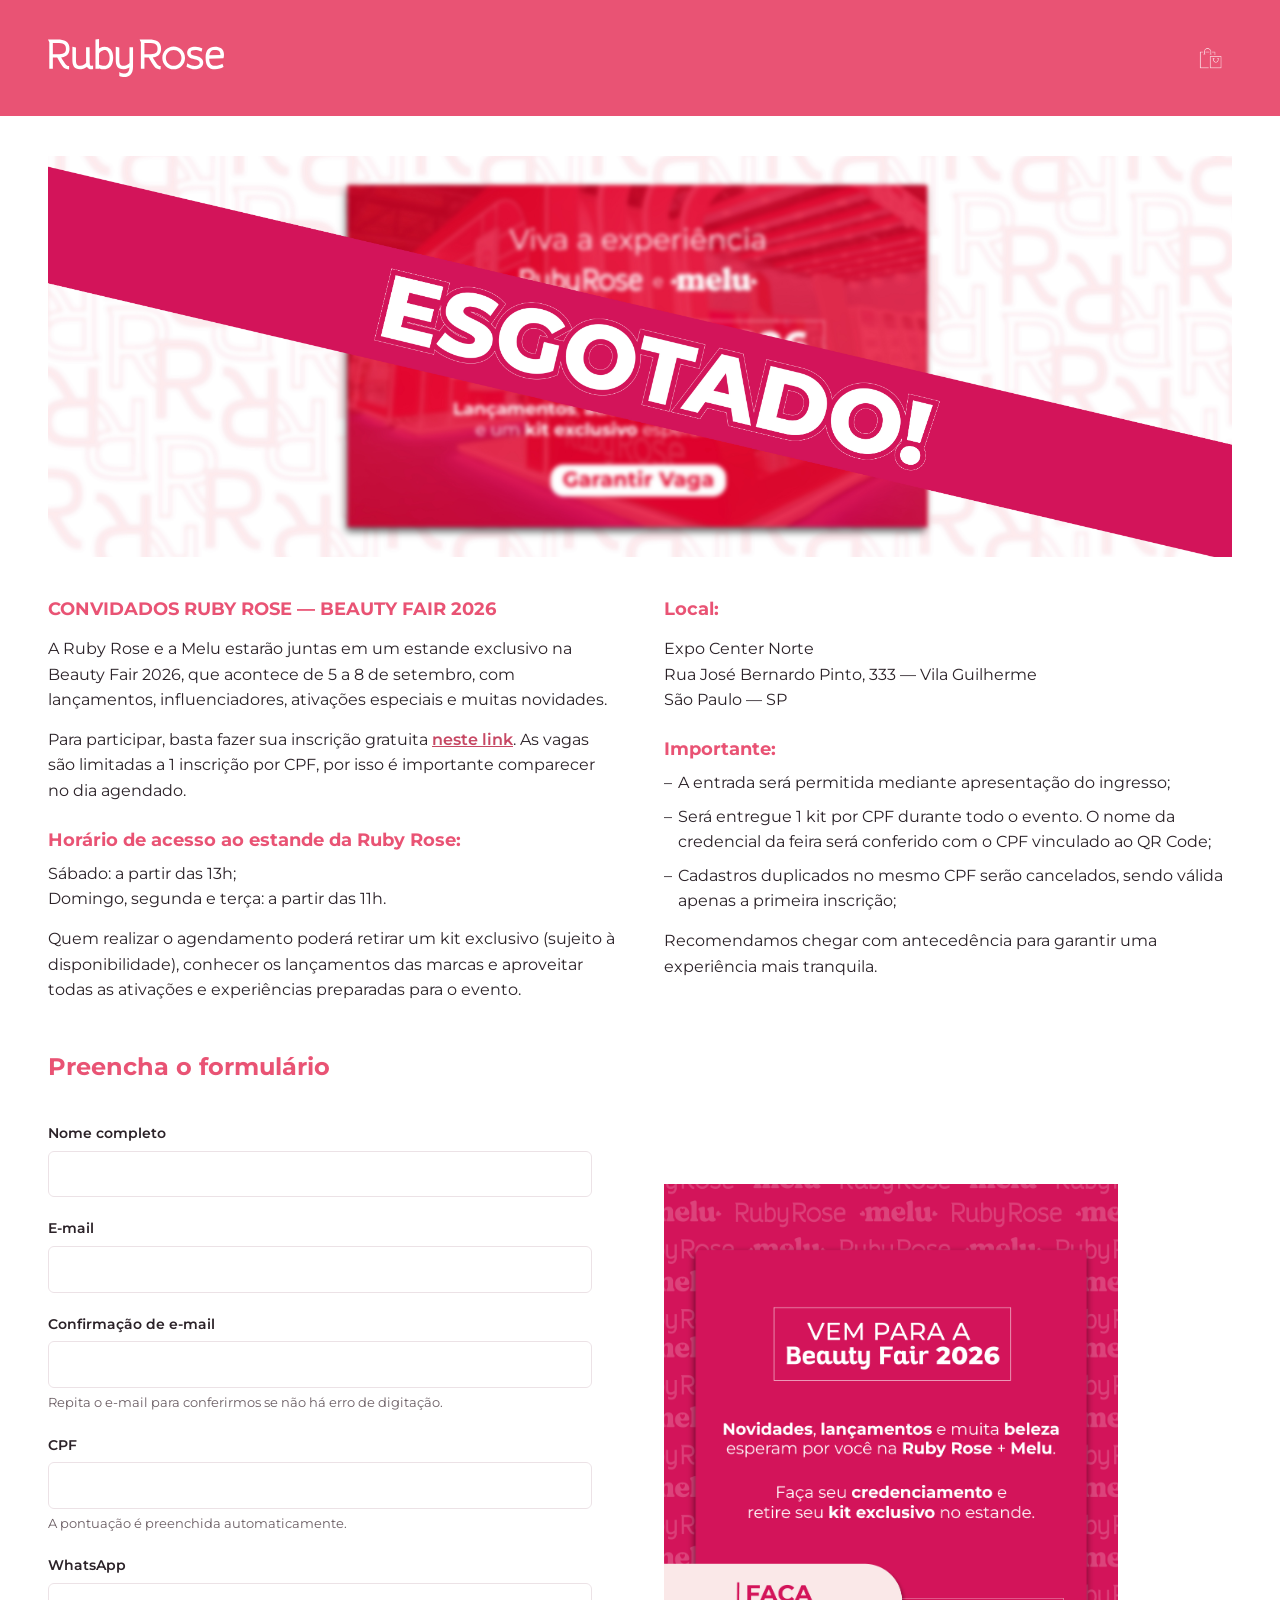
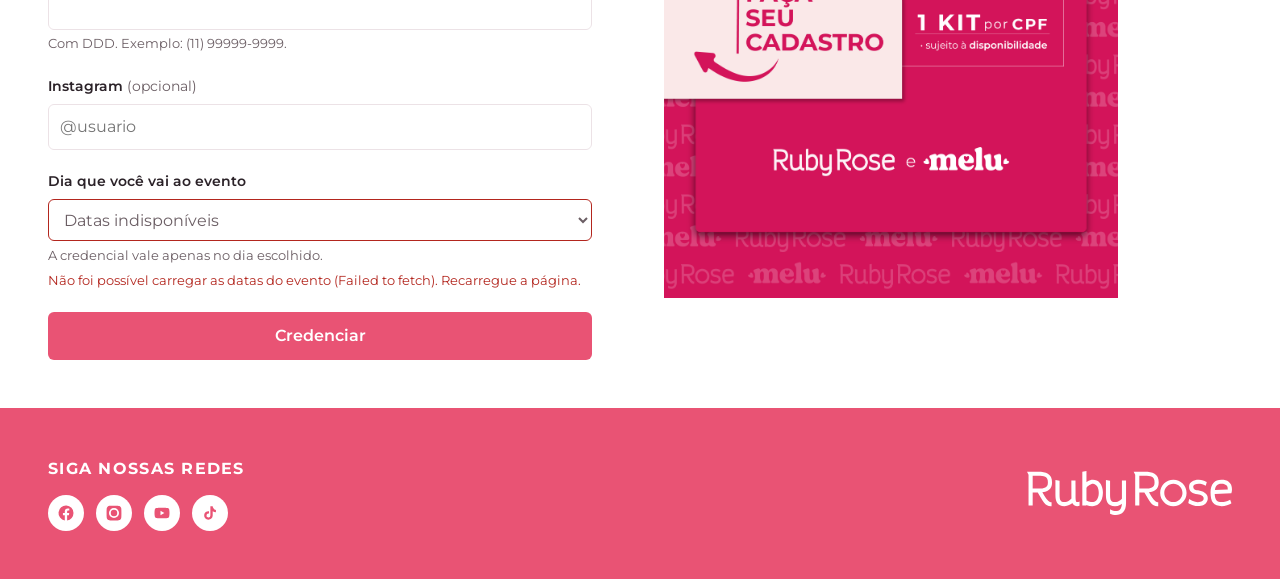
<file: index-bkp.html>
<!doctype html>
<html lang="pt-BR">

  <head>

    <meta charset="utf-8">
    <meta name="viewport" content="width=device-width, initial-scale=1">

    <!-- Página de exemplo, não é conteúdo público: não deve ser indexada
         enquanto serve só para aprovar layout. -->
    <meta name="robots" content="noindex, nofollow">

    <title>Beauty Fair 2026 &middot; Ruby Rose Eventos</title>
    <meta name="description" content="Ruby Rose e Melu na Beauty Fair 2026 — estande exclusivo, lançamentos, ativações e kit exclusivo. Inscrição gratuita.">

    <link rel="icon" href="assets/favicon.svg" type="image/svg+xml">

    <!-- ==================================================================
         Espera de carregamento
         ==================================================================

         A classe entra por JavaScript, e não escrita no <html>, de propósito:
         é ela que esconde a página, e se estivesse no HTML um navegador com o
         JavaScript desligado ficaria com a tela em branco para sempre — sem
         ninguém para tirá-la. Do jeito que está, sem JavaScript a classe nunca
         é posta e a página aparece na hora, como sempre apareceu.

         Fica aqui no <head> porque precisa valer antes da primeira pintura.
         Um pouco mais abaixo, no <body>, já seria tarde: a tela teria piscado
         montada antes de ser escondida. -->

    <script>document.documentElement.classList.add("rr-loading");</script>

    <style>

      /* Página de exemplo da Beauty Fair 2026 — arquivo único.
       *
       * O CSS mora aqui dentro, e não no styles.css, de propósito: aquele
       * arquivo é a página de manutenção, que está no ar agora, e esta é uma
       * peça de aprovação que ainda vai mudar de forma. Enquanto forem duas
       * coisas separadas, mexer numa não pode arriscar a outra.
       *
       * O preço disso são os tokens repetidos logo abaixo. Quando esta página
       * virar definitiva, o :root e os @font-face saem daqui e voltam a sair de
       * um arquivo só. */

      /* ------------------------------------------------------------------
         Tokens da marca
         ------------------------------------------------------------------

         Vieram do :root de styles.css, que por sua vez transcreve
         app/assets/stylesheets/_brand.scss do rubyrose_eventos. Nenhum hex deve
         aparecer fora deste bloco.

         O rosa é a exceção e diverge de propósito: esta página usa o #e95374,
         que é o mesmo do widget de credenciamento, e não o #f03a77 que a página
         de manutenção usa. As duas peças aparecem lado a lado — o formulário
         dentro desta página —, e é aqui que elas passam a falar a mesma cor. */

      :root {
        /* Paleta institucional */
        --rr-pink: #e95374;          /* a cor da marca nesta página */
        --rr-pink-ink: #c64763;      /* mesmo rosa mais escuro: 4,7:1, serve texto */
        --rr-wine: #842046;          /* Pantone 7641 C */

        /* Neutros */
        --rr-ink: #2b2228;
        --rr-surface: #ffffff;
        --rr-canvas: #faf6f7;
        --rr-line: #ece2e6;
        --rr-muted: #6b5e64;

        /* Tipografia */
        --rr-font-display: "Rubik", system-ui, sans-serif;
        --rr-font-text: "Montserrat", system-ui, sans-serif;

        /* O manual usa retângulo de canto vivo como forma da marca. */
        --rr-radius: 0.375rem;
        --rr-radius-lg: 0.5rem;

        /* Largura da caixa de conteúdo — decisão de layout desta página, não
         * token de marca, e por isso não existe no styles.css.
         *
         * Vale um número só porque três blocos dependem dele: as duas colunas
         * de texto, o formulário e o rodapé. Alinhados pela mesma medida, eles
         * formam uma coluna vertical; cada um com a sua, o olho vê três
         * larguras diferentes descendo a página. É aqui que se aperta ou se
         * abre a margem lateral inteira. */
        --rr-content: 96rem;
      }

      /* Fontes servidas pela própria página, nunca por CDN — mesma decisão do
       * rubyrose_eventos. Só os pesos usados e só o subset latino. */
      @font-face {
        font-family: "Montserrat";
        font-style: normal;
        font-weight: 400;
        font-display: swap;
        src: url("assets/fonts/montserrat-latin-400-normal.woff2") format("woff2");
      }

      @font-face {
        font-family: "Montserrat";
        font-style: normal;
        font-weight: 500;
        font-display: swap;
        src: url("assets/fonts/montserrat-latin-500-normal.woff2") format("woff2");
      }

      @font-face {
        font-family: "Montserrat";
        font-style: normal;
        font-weight: 600;
        font-display: swap;
        src: url("assets/fonts/montserrat-latin-600-normal.woff2") format("woff2");
      }

      /* O 700 é o que faz os títulos saírem realmente em bold. Sem este
       * arquivo o navegador não desiste do `font-weight: 700` — ele resolve
       * para o peso mais próximo que tem, que era o 600, e o título ficava
       * quase igual ao texto ao lado. */
      @font-face {
        font-family: "Montserrat";
        font-style: normal;
        font-weight: 700;
        font-display: swap;
        src: url("assets/fonts/montserrat-latin-700-normal.woff2") format("woff2");
      }

      @font-face {
        font-family: "Rubik";
        font-style: normal;
        font-weight: 700;
        font-display: swap;
        src: url("assets/fonts/rubik-latin-700-normal.woff2") format("woff2");
      }

      /* ------------------------------------------------------------------
         Base
         ------------------------------------------------------------------ */

      *,
      *::before,
      *::after {
        box-sizing: border-box;
      }

      body,
      h1,
      h2,
      p {
        margin: 0;
      }

      body {
        background: var(--rr-surface);
        color: var(--rr-ink);
        font-family: var(--rr-font-text);

        /* 16px — o mesmo corpo que o formulário usa. Antes a página estava em
         * 14 e o formulário em 16, e a diferença aparecia no ponto em que os
         * dois se encostam. */
        font-size: 1rem;

        /* Montserrat tem desenho mais largo que a Helvetica que a maioria dos
         * resets assume, e isso aperta a entrelinha. */
        line-height: 1.6;
        -webkit-font-smoothing: antialiased;
        text-rendering: optimizeLegibility;
      }

      a {
        color: inherit;
      }

      /* ------------------------------------------------------------------
         Espera de carregamento
         ------------------------------------------------------------------

         Enquanto a classe está no <html>, a página inteira fica invisível e
         no lugar dela aparece a tela de espera. O JavaScript no fim do <body>
         tira a classe quando tudo terminou de carregar.

         `visibility: hidden` no body, e não `display: none`: assim o conteúdo
         continua ocupando espaço e sendo medido pelo navegador, que já resolve
         a diagramação por trás da tela de espera. Com `display: none` ele só
         começaria a calcular tudo depois de aparecer, e a página surgiria
         montando-se na frente de quem olha. */

      .rr-loading body {
        visibility: hidden;
      }

      /* O fundo da espera. Vive no <html> justamente para não ser afetado pelo
       * `visibility: hidden` que está no <body>. */
      .rr-loading::after {
        content: "";
        position: fixed;
        inset: 0;
        z-index: 9998;
        background: var(--rr-surface);
      }

      /* O giro, desenhado só com borda: um círculo cinza com um quarto em rosa,
       * que só se percebe girando. Sem imagem, porque a tela de espera não pode
       * depender de um arquivo que ainda está carregando. */
      .rr-loading::before {
        content: "";
        position: fixed;
        top: 50%;
        left: 50%;
        z-index: 9999;
        width: 2.5rem;
        height: 2.5rem;
        margin: -1.25rem 0 0 -1.25rem;
        border: 3px solid var(--rr-line);
        border-top-color: var(--rr-pink);
        border-radius: 50%;
        animation: rr-spin 0.8s linear infinite;
      }

      @keyframes rr-spin {
        to { transform: rotate(1turn); }
      }

      /* A revelação é um fade curto, para a página não estalar na tela. */
      body {
        animation: rr-fade-in 0.28s ease-out both;
      }

      .rr-loading body {
        animation: none;
      }

      @keyframes rr-fade-in {
        from { opacity: 0; }
        to   { opacity: 1; }
      }

      /* Quem pediu menos movimento fica com a espera parada e sem o fade — o
       * giro é decorativo, e a informação (“ainda carregando”) continua sendo
       * dada pela própria tela cobrindo o conteúdo. */
      @media (prefers-reduced-motion: reduce) {
        .rr-loading::before {
          animation: none;
        }

        body {
          animation: none;
        }
      }

      /* Duas listas aparecem em três lugares desta página, com marcador ou sem
       * ele. Vale defini-las uma vez. */
      .plain,
      .dashed {
        margin: 0;
        padding: 0;
        list-style: none;
      }

      .dashed li {
        position: relative;
        padding-left: 0.875rem;
        margin-bottom: 0.5rem;
      }

      /* Traço no lugar do bullet — é o que a peça original usa. Como
       * pseudo-elemento ele não entra no texto que o leitor de tela anuncia. */
      .dashed li::before {
        content: "–";
        position: absolute;
        left: 0;
      }

      /* ------------------------------------------------------------------
         Topo
         ------------------------------------------------------------------ */

      .topbar {
        display: flex;
        align-items: center;
        justify-content: space-between;
        gap: 1rem;
        padding: 2.25rem clamp(1.25rem, 5vw, 3rem);
        background: var(--rr-pink);
        color: var(--rr-surface);
      }

      /* O SVG da marca é rosa — é a única versão no repositório. Sobre a barra
       * rosa ele desapareceria, então o filtro o achata em branco:
       * brightness(0) leva qualquer cor a preto, invert(1) devolve branco.
       * Quando existir o arquivo da versão negativa, troca-se a imagem e some o
       * filtro. */
      .topbar__brand img {
        display: block;
        width: clamp(8rem, 18vw, 11rem);
        height: auto;
        filter: brightness(0) invert(1);
      }

      .topbar__bag {
        display: grid;
        place-items: center;
        width: 2.75rem;
        height: 2.75rem;
      }

      /* O PNG já vem branco com fundo transparente, então vai direto sobre o
       * rosa — ao contrário do logotipo ao lado, que só existe em rosa e
       * precisa do filtro para aparecer aqui. */
      .topbar__bag img {
        display: block;
        width: 1.75rem;
        height: auto;
      }

      /* ------------------------------------------------------------------
         Banner do topo
         ------------------------------------------------------------------ */

      /* A arte chegou pronta e traz tudo dentro dela: a marca d'água de "RR",
       * o cartão com a foto do estande e o botão. Não sobrou o que o CSS
       * desenhar, então a seção é a imagem sangrando de ponta a ponta — a
       * remontagem em HTML e a máscara do "RR" que viviam aqui saíram junto.
       *
       * O elemento é um link porque o "Garantir Vaga" agora está pintado na
       * imagem: sem isto o botão viraria enfeite, e é ele que leva ao
       * formulário. */
      .hero {
        display: block;
        padding: clamp(1.5rem, 4vw, 2.5rem) clamp(1.25rem, 5vw, 3rem);
      }

      /* A imagem fica no tamanho em que foi exportada — 1280×650 — em vez de
       * esticar até a largura da janela. Ampliar um PNG acima do tamanho de
       * origem não inventa detalhe nenhum: só borra o texto que está pintado
       * dentro dele.
       *
       * O `max-width` é o único desvio disso, e só para baixo: numa janela mais
       * estreita que 1280 a imagem encolhe em vez de furar a página. */
      .hero__image {
        display: block;
        width: auto;
        max-width: 100%;
        height: auto;
        margin: 0 auto;
      }

      /* ------------------------------------------------------------------
         Informações do evento
         ------------------------------------------------------------------ */

      .info {
        display: grid;

        /* Duas colunas quando cabem 22rem em cada uma; uma só quando não cabem.
         * Sem media query: a quebra depende da largura disponível, não da do
         * aparelho. */
        grid-template-columns: repeat(auto-fit, minmax(22rem, 1fr));
        gap: clamp(1.5rem, 4vw, 3rem);

        max-width: var(--rr-content);
        margin: 0 auto;
        padding: 0 clamp(1.25rem, 5vw, 3rem);
      }

      .info p {
        margin-top: 0.875rem;
      }

      .info a {
        color: var(--rr-pink-ink);
        font-weight: 600;
      }

      /* O título da página e os rótulos das seções são a mesma coisa
       * visualmente, e é o rosa que os marca. A diferença entre eles é só
       * hierárquica — h1 e h2 —, e é o leitor de tela que a usa. */
      /* Um degrau acima do texto: 18px contra os 16px do corpo, em bold. É
       * pouco de propósito — o suficiente para o olho separar título de
       * parágrafo, sem transformar cada rótulo numa manchete. */
      .info__title,
      .info__subtitle {
        color: var(--rr-pink);
        font-family: var(--rr-font-text);
        font-weight: 700;
        font-size: 1.125rem;
        line-height: 1.4;
        letter-spacing: normal;
      }

      .info__title {
        text-transform: uppercase;
      }

      .info__subtitle {
        margin-top: 1.5rem;
        margin-bottom: 0.5rem;
      }

      /* O recuo acima serve para afastar o subtítulo do parágrafo anterior.
       * Quando ele abre a coluna — o "Local:" — não há parágrafo nenhum acima,
       * e o recuo só empurra a coluna da direita para baixo, desalinhando-a do
       * título da esquerda. */
      .info__subtitle:first-child {
        margin-top: 0;
      }

      .info__address {
        margin-top: 0;
      }

      /* ------------------------------------------------------------------
         Formulário
         ------------------------------------------------------------------ */

      /* A caixa da seção, e só ela. O formulário em si traz o próprio CSS, mais
       * abaixo — aqui é apenas a mesma largura e o mesmo recuo das duas colunas
       * acima, para que os campos nasçam na linha vertical do texto. */
      .signup {
        max-width: var(--rr-content);
        margin: clamp(2rem, 5vw, 3rem) auto;
        padding: 0 clamp(1.25rem, 5vw, 3rem);
      }

      /* Este abre uma seção inteira, e não um parágrafo: fica um degrau acima
       * dos títulos da .info — 20px contra 18px — para a hierarquia da página
       * ler de cima para baixo. */
      .signup__title {
        color: var(--rr-pink);
        font-family: var(--rr-font-text);
        font-weight: 700;
        font-size: 1.5rem;
        line-height: 1.3;
        letter-spacing: normal;

        /* Folga generosa antes do primeiro campo: é ela que faz o título ler
         * como abertura da seção, e não como rótulo do campo logo abaixo. */
        margin-bottom: 2.5rem;
      }

      /* Formulário à esquerda, banner à direita. Empilhado por padrão: no
       * celular quem manda é o formulário, e o banner some. */
      .signup__grid {
        display: grid;
        gap: clamp(1.5rem, 4vw, 3rem);
      }

      /* O banner é peça de desktop, como pedido. Abaixo dos 60rem ele fica em
       * display:none — que, além de escondê-lo, evita que o celular baixe uma
       * imagem grande que ninguém vai ver. */
      .signup__aside {
        display: none;
      }

      @media (min-width: 60rem) {
        /* Duas colunas iguais, com o mesmo gap da .info logo acima. É isso que
         * põe a borda esquerda do banner exatamente sobre a borda esquerda da
         * coluna "Local:" — as duas seções passam a dividir a página no mesmo
         * ponto, em vez de cada uma no seu. */
        .signup__grid {
          grid-template-columns: repeat(2, minmax(0, 1fr));

          /* `stretch` (o padrão) é o que iguala as alturas: a linha do grid
           * fica com a altura do formulário, que é o mais alto, e a coluna do
           * banner acompanha. */
          align-items: stretch;
        }

        /* Flex sem `align-items`: o padrão é `stretch`, e é ele que faz a
         * imagem ocupar toda a altura da coluna. Preso no topo, como estava,
         * ela terminava antes do botão e as duas colunas não fechavam juntas. */
        .signup__aside {
          display: flex;
        }
      }

      .signup__banner {
        display: block;

        /* 80% da coluna, e não os 100% de antes. Como o `contain` logo abaixo
         * encaixa a arte pela largura, estreitar a caixa é o mesmo que reduzir
         * a peça: ela sai a 80% do tamanho anterior.
         *
         * A sobra fica toda à direita, de propósito — é a borda esquerda que
         * precisa continuar caindo sobre a coluna "Local:" lá em cima. */
        width: 80%;
        border-radius: var(--rr-radius);

        /* A coluna continua com a altura do formulário, do primeiro campo ao
         * botão. O que muda é como a arte ocupa essa coluna.
         *
         * Com `cover` ela preenchia tudo, e para isso era ampliada cerca de
         * 18% — o cartão rosa crescia até quase encostar nas bordas e a trama
         * de "RubyRose melu" em volta era aparada. `contain` desiste de
         * preencher: a arte entra inteira, no tamanho natural para a largura da
         * coluna, e é isso que a deixa menor.
         *
         * A sobra que aparece em cima e embaixo é a diferença entre as duas
         * proporções, e fica dividida igualmente pelo `center`. */
        height: 100%;
        min-height: 0;
        object-fit: contain;
        object-position: center;
      }

      /* ------------------------------------------------------------------
         Rodapé
         ------------------------------------------------------------------ */

      /* A faixa do Instagram que existia entre o formulário e o rodapé saiu, e
       * com ela o filete branco que havia aqui: ele marcava a divisa entre as
       * duas áreas rosa e, sem a de cima, separava o rodapé do branco da
       * página — uma linha branca sobre fundo branco. */
      .sitefooter {
        padding: clamp(2rem, 5vw, 3rem) clamp(1.25rem, 5vw, 3rem);
        background: var(--rr-pink);
        color: var(--rr-surface);
      }

      /* Duas metades: as redes de um lado, a assinatura do outro. Empilhado
       * por padrão, lado a lado a partir de 48rem — no celular as metades
       * ficariam estreitas demais para valer o corte. */
      .sitefooter__inner {
        display: grid;
        gap: 1.75rem;
        max-width: var(--rr-content);
        margin: 0 auto;
      }

      @media (min-width: 48rem) {
        .sitefooter__inner {
          grid-template-columns: 1fr 1fr;

          /* Sem o filete no meio, as colunas não precisam mais ter a mesma
           * altura — o que interessa agora é o logotipo ficar na linha dos
           * ícones, e é o `center` que faz isso. */
          align-items: center;
          gap: 0;
        }
      }

      /* Acompanha a escala do resto da página: 16px, o mesmo do corpo. Em 12px
       * ele ficava menor que qualquer texto da página e não parecia mais um
       * título. A caixa alta e o tracking é que o mantêm como rótulo, e não
       * como manchete — não o tamanho miúdo. */
      .sitefooter__title {
        font-family: var(--rr-font-text);
        font-weight: 700;
        font-size: 1rem;
        text-transform: uppercase;
        letter-spacing: 0.08em;
        margin-bottom: 0.875rem;
      }

      .sitefooter__social {
        display: flex;
        flex-wrap: wrap;
        gap: 0.75rem;
        margin: 0;
        padding: 0;
        list-style: none;
      }

      .sitefooter__social a {
        display: grid;
        place-items: center;
        width: 2.25rem;
        height: 2.25rem;
        border-radius: 50%;
        background: var(--rr-surface);
        color: var(--rr-pink);
      }

      .sitefooter__social a:hover,
      .sitefooter__social a:focus-visible {
        color: var(--rr-pink-ink);
      }

      .sitefooter__social svg {
        width: 1.125rem;
        height: 1.125rem;
        fill: currentColor;
      }

      .sitefooter__brand {
        display: flex;
        align-items: center;
      }

      @media (min-width: 48rem) {
        .sitefooter__brand {
          justify-content: flex-end;

          /* O recuo fica mesmo sem o filete: é ele que impede o logotipo de
           * encostar nos ícones quando a janela aperta. */
          padding-left: clamp(1.5rem, 4vw, 3rem);
        }
      }

      /* Mesmo caso do topo: o SVG da marca só existe em rosa, e sobre o rosa
       * ele sumiria. */
      .sitefooter__brand img {
        display: block;
        width: clamp(9rem, 16vw, 13rem);
        height: auto;
        filter: brightness(0) invert(1);
      }

    </style>

    <!-- ==================================================================
         Widget de credenciamento — CSS
         ==================================================================

         Cópia do widget que roda no Elementor, mantida em bloco próprio para
         continuar comparável com o original. A única alteração é a ausência do
         `@import` do Google Fonts que abria o arquivo lá: esta página já serve
         Montserrat de assets/, e trocar isso por uma requisição a um CDN seria
         andar para trás. O que esta página precisa mudar no widget está no
         terceiro bloco, depois deste, e não aqui dentro. -->

    <style>

      #rr-accreditation {
        --rr-border: #ece2e6;
        --rr-muted: #6b5e64;
        --rr-danger: #b3261e;
        --rr-surface: #ffffff;
        --rr-text: #2b2228;
        --rr-brand: #e95374;
        --rr-brand-ink: #c64763;

        display: block;
        width: 100%;
        max-width: 34rem;
        margin: 0;
        padding: 0;

        color: var(--rr-text);
        font-family: "Montserrat", sans-serif;
        font-size: 16px;
        line-height: 1.6;
        letter-spacing: normal;
        text-align: left;
        text-transform: none;
        overflow-wrap: break-word;
      }

      /* A seção deste widget é full width, então recriamos aqui a caixa de
         conteúdo do tema para o formulário nascer na mesma linha vertical do
         texto das outras seções. Ajuste --rr-content-width se a largura de
         conteúdo do tema não for os 1140px padrão do Elementor. */
      #rr-accreditation-wrap {
        --rr-content-width: 1140px;

        width: 100%;
        max-width: var(--rr-content-width);
        margin: 0 auto;
      }

      @media (max-width: 767px) {
        #rr-accreditation-wrap { padding: 0 1rem; }
      }

      #rr-accreditation *,
      #rr-accreditation *::before,
      #rr-accreditation *::after { box-sizing: border-box; }

      #rr-accreditation .rr-form { margin: 0; }

      #rr-accreditation .rr-form[hidden] { display: none; }

      #rr-accreditation .rr-form[hidden] + .rr-feedback { margin-top: 0; }

      #rr-accreditation .rr-fieldset {
        border: 0;
        margin: 0;
        padding: 0;
        min-width: 0;
      }

      #rr-accreditation .rr-field { margin: 0 0 1.25rem; }

      #rr-accreditation .rr-label {
        display: block;
        color: var(--rr-text);
        font-size: .9rem;
        font-weight: 600;
        line-height: 1.6;
        margin: 0 0 .35rem;
        text-transform: none;
      }

      #rr-accreditation .rr-optional { font-weight: 400; color: var(--rr-muted); }

      #rr-accreditation .rr-input,
      #rr-accreditation .rr-select {
        width: 100%;
        height: auto;
        min-height: 0;
        margin: 0;
        padding: .6rem .7rem;
        border: 1px solid var(--rr-border);
        border-radius: .375rem;
        background: transparent;
        box-shadow: none;
        color: inherit;
        font: inherit;
        line-height: 1.6;
      }

      #rr-accreditation .rr-select option {
        background: var(--rr-surface);
        color: var(--rr-text);
      }

      #rr-accreditation .rr-input:focus-visible,
      #rr-accreditation .rr-select:focus-visible {
        outline: 2px solid var(--rr-brand);
        outline-offset: 1px;
      }

      #rr-accreditation .rr-input[aria-invalid="true"],
      #rr-accreditation .rr-select[aria-invalid="true"] { border-color: var(--rr-danger); }

      #rr-accreditation .rr-select:disabled {
        color: var(--rr-muted);
        opacity: 1;
      }

      #rr-accreditation .rr-hint {
        display: block;
        color: var(--rr-muted);
        font-size: .8rem;
        margin-top: .3rem;
      }

      #rr-accreditation .rr-error {
        display: block;
        color: var(--rr-danger);
        font-size: .8rem;
        margin-top: .3rem;
      }

      #rr-accreditation .rr-error:empty { display: none; }

      #rr-accreditation .rr-submit {
        display: block;
        width: 100%;
        height: auto;
        margin: 0;
        padding: .7rem;
        border: 0;
        border-radius: .375rem;
        background: var(--rr-brand);
        box-shadow: none;
        color: #fff;
        font: inherit;
        font-weight: 600;
        letter-spacing: normal;
        text-transform: none;
        cursor: pointer;
      }

      #rr-accreditation .rr-submit:hover { background: var(--rr-brand-ink); }

      #rr-accreditation .rr-submit[disabled] { opacity: .6; cursor: progress; }

      #rr-accreditation .rr-feedback {
        margin-top: 1.5rem;
        padding: 1rem;
        border: 1px solid var(--rr-border);
        border-radius: .375rem;
        font-size: .9rem;
      }

      #rr-accreditation .rr-feedback:empty { display: none; }

      #rr-accreditation .rr-feedback.is-error { border-color: var(--rr-danger); color: var(--rr-danger); }

      #rr-accreditation .rr-feedback.is-success {
        border-color: var(--rr-brand);
        border-width: 2px;
        padding: 1.5rem;
        color: var(--rr-text);
      }

      #rr-accreditation .rr-feedback.is-success .rr-feedback-title {
        color: var(--rr-brand-ink);
        font-size: 1.15rem;
        margin-bottom: 1.25rem;
        text-align: center;
      }

      #rr-accreditation .rr-feedback-title {
        color: inherit;
        font-family: inherit;
        font-size: 1rem;
        font-weight: 600;
        line-height: 1.6;
        margin: 0 0 .75rem;
        padding: 0;
      }

      #rr-accreditation .rr-payload {
        margin: 0;
        padding: 0;
        background: transparent;
        white-space: pre-wrap;
        word-break: break-word;
        font-family: ui-monospace, "SF Mono", monospace;
        font-size: .8rem;
      }

      #rr-accreditation .rr-credential {
        margin: 0 0 1.25rem;
        padding: 1rem .75rem;
        background: #ffffff;
        border: 1px solid var(--rr-border);
        border-radius: .375rem;
        text-align: center;
      }

      #rr-accreditation .rr-credential svg {
        display: block;
        width: min(100%, 16rem);
        height: auto;
        margin: 0 auto;
      }

      #rr-accreditation .rr-credential-caption {
        margin-top: .75rem;
        color: #1a1c1e;
        font-size: .85rem;
        font-style: normal;
        line-height: 1.6;
      }

      #rr-accreditation .rr-credential-date {
        color: var(--rr-brand-ink);
        font-weight: 600;
        white-space: nowrap;
      }

      #rr-accreditation .rr-actions {
        display: flex;
        flex-wrap: wrap;
        gap: .5rem;
        margin-bottom: 1rem;
      }

      #rr-accreditation .rr-action {
        width: auto;
        flex: 1 1 8rem;
        height: auto;
        margin: 0;
        padding: .5rem .75rem;
        border: 1px solid var(--rr-brand);
        border-radius: .375rem;
        background: transparent;
        box-shadow: none;
        color: var(--rr-brand-ink);
        font: inherit;
        font-size: .85rem;
        font-weight: 600;
        letter-spacing: normal;
        text-transform: none;
        cursor: pointer;
      }

      #rr-accreditation .rr-action:hover {
        background: var(--rr-brand-ink);
        border-color: var(--rr-brand-ink);
        color: #fff;
      }

      #rr-accreditation .rr-details {
        display: grid;
        grid-template-columns: auto 1fr;
        gap: .35rem .75rem;
        margin: 0;
        padding: 0;
        list-style: none;
      }

      #rr-accreditation .rr-details-term {
        margin: 0;
        color: var(--rr-muted);
        font-size: .8rem;
        font-weight: 600;
      }

      #rr-accreditation .rr-details-value {
        margin: 0;
        word-break: break-all;
        font-family: ui-monospace, "SF Mono", monospace;
        font-size: .8rem;
      }

    </style>

    <!-- ==================================================================
         Widget de credenciamento — encaixe nesta página
         ==================================================================

         Vem depois do bloco do widget porque é ele que precisa vencer: mesma
         especificidade, ganha quem é declarado por último. Tudo o que esta
         página muda no widget está aqui, e apagar este bloco devolve o widget
         ao comportamento que ele tem no Elementor. -->

    <style>

      /* O widget nasceu com a própria paleta. Ela e a da página coincidem hoje
       * — foi o #e95374 dele que a página adotou —, então este bloco não muda
       * mais nenhuma cor de lugar: ele existe para que a coincidência não
       * dependa de sorte. Com os tokens apontando para o :root, mexer no rosa
       * lá em cima leva junto o botão, o foco dos campos e a borda da
       * credencial, em vez de deixá-los para trás. */
      #rr-accreditation {
        --rr-brand: var(--rr-pink);
        --rr-brand-ink: var(--rr-pink-ink);
        --rr-border: var(--rr-line);
        --rr-text: var(--rr-ink);
      }

      /* Quem limita a largura aqui é a .signup, com o mesmo recuo das colunas de
       * texto. A caixa de conteúdo que o widget recria para o tema do WordPress
       * ficaria mais larga que o resto da página e desalinharia o formulário. */
      #rr-accreditation-wrap { --rr-content-width: 100%; }

      /* E, pela mesma razão, o recuo lateral que o widget aplica no celular
       * somaria ao da .signup e empurraria só o formulário para dentro. */
      @media (max-width: 767px) {
        #rr-accreditation-wrap { padding: 0; }
      }

      /* Campos maiores no celular.
       *
       * No desktop o alvo é o ponteiro do mouse, que acerta um campo de 47px
       * sem esforço. No celular o alvo é o dedo, e as recomendações de toque
       * pedem 44px como mínimo — 47px passa raspando, com o texto colado nas
       * bordas. Aqui eles vão a ~57px, que é onde o campo deixa de ser um alvo
       * apertado e passa a ser confortável.
       *
       * O corpo do texto não muda: já são os 16px que o widget define, e é
       * abaixo disso que o iOS dá aquele zoom automático ao focar um campo. O
       * que cresce é o espaço em volta.
       *
       * Mesma quebra de 767px que o widget usa logo acima, para o formulário
       * não ter duas noções diferentes de "celular". */
      @media (max-width: 767px) {
        #rr-accreditation .rr-input,
        #rr-accreditation .rr-select {
          padding: 0.85rem 0.9rem;
        }

        #rr-accreditation .rr-submit {
          padding: 0.95rem;
        }

        #rr-accreditation .rr-label {
          font-size: 1rem;
        }

        /* A folga entre os campos acompanha: campos maiores e colados ficariam
         * mais difíceis de distinguir, não menos. */
        #rr-accreditation .rr-field {
          margin-bottom: 1.5rem;
        }
      }

    </style>

  </head>

  <body>

    <!-- ------------------------------------------------------------------
         Topo
         ------------------------------------------------------------------ -->

    <header class="topbar">

      <a class="topbar__brand" href="/" aria-label="Ruby Rose — página inicial">
        <img src="assets/ruby-rose-logo.svg" alt="Ruby Rose" width="1103" height="237">
      </a>

      <a class="topbar__bag" href="https://www.rubyrosemaquiagem.com.br/" rel="noopener" aria-label="Loja Ruby Rose">
        <!-- O ícone é o arquivo da marca, não um desenho aproximado. Sem alt:
             o rótulo do link já está no aria-label do <a>, e repetir aqui faria
             o leitor de tela anunciar a mesma coisa duas vezes. -->
        <img src="assets/bag.png" alt="" width="663" height="632">
      </a>

    </header>

    <main>

      <!-- --------------------------------------------------------------
           Banner
           -------------------------------------------------------------- -->

      <a class="hero" href="#inscricao">
        <img class="hero__image" src="assets/banner-topo.png"
             alt="Viva a experiência Ruby Rose e Melu na Beauty Fair 2026 — lançamentos, ativações, influenciadores e um kit exclusivo esperam por você. Garantir vaga."
             width="1280" height="650">
      </a>

      <!-- --------------------------------------------------------------
           Informações do evento
           -------------------------------------------------------------- -->

      <section class="info">

        <div class="info__col">

          <h1 class="info__title">Convidados Ruby Rose &mdash; Beauty Fair 2026</h1>

          <p>
            A Ruby Rose e a Melu estarão juntas em um estande exclusivo na Beauty
            Fair 2026, que acontece de 5 a 8 de setembro, com lançamentos,
            influenciadores, ativações especiais e muitas novidades.
          </p>

          <p>
            Para participar, basta fazer sua inscrição gratuita
            <a href="#inscricao">neste link</a>. As vagas são limitadas a 1
            inscrição por CPF, por isso é importante comparecer no dia agendado.
          </p>

          <h2 class="info__subtitle">Horário de acesso ao estande da Ruby Rose:</h2>

          <ul class="plain">
            <li>Sábado: a partir das 13h;</li>
            <li>Domingo, segunda e terça: a partir das 11h.</li>
          </ul>

          <p>
            Quem realizar o agendamento poderá retirar um kit exclusivo (sujeito
            à disponibilidade), conhecer os lançamentos das marcas e aproveitar
            todas as ativações e experiências preparadas para o evento.
          </p>

        </div>

        <div class="info__col">

          <h2 class="info__subtitle">Local:</h2>

          <p class="info__address">
            Expo Center Norte<br>
            Rua José Bernardo Pinto, 333 &mdash; Vila Guilherme<br>
            São Paulo &mdash; SP
          </p>

          <h2 class="info__subtitle">Importante:</h2>

          <ul class="dashed">
            <li>A entrada será permitida mediante apresentação do ingresso;</li>
            <li>
              Será entregue 1 kit por CPF durante todo o evento. O nome da
              credencial da feira será conferido com o CPF vinculado ao QR Code;
            </li>
            <li>
              Cadastros duplicados no mesmo CPF serão cancelados, sendo válida
              apenas a primeira inscrição;
            </li>
          </ul>

          <p>
            Recomendamos chegar com antecedência para garantir uma experiência
            mais tranquila.
          </p>

        </div>

      </section>

      <!-- --------------------------------------------------------------
           Formulário
           --------------------------------------------------------------

           O widget de credenciamento, o mesmo que roda no Elementor. A marcação
           está como veio; o que muda para caber aqui está no CSS, no terceiro
           bloco do <head>. -->

      <section class="signup" id="inscricao" aria-labelledby="inscricao-titulo">

        <h2 class="signup__title" id="inscricao-titulo">Preencha o formulário</h2>

        <div class="signup__grid">

        <div class="signup__form">

        <div id="rr-accreditation-wrap">
        <div id="rr-accreditation">
          <form class="rr-form" novalidate>
            <fieldset class="rr-fieldset">
              <div class="rr-field">
                <label class="rr-label" for="rr-name">Nome completo</label>
                <input class="rr-input" id="rr-name" name="name" type="text" autocomplete="name">
                <span class="rr-error" data-error="name" role="alert"></span>
              </div>

              <div class="rr-field">
                <label class="rr-label" for="rr-email">E-mail</label>
                <input class="rr-input" id="rr-email" name="email" type="email" autocomplete="email">
                <span class="rr-error" data-error="email" role="alert"></span>
              </div>

              <div class="rr-field">
                <label class="rr-label" for="rr-confirm_email">Confirmação de e-mail</label>
                <input class="rr-input" id="rr-confirm_email" name="confirm_email" type="email" autocomplete="off">
                <span class="rr-hint">Repita o e-mail para conferirmos se não há erro de digitação.</span>
                <span class="rr-error" data-error="confirm_email" role="alert"></span>
              </div>

              <div class="rr-field">
                <label class="rr-label" for="rr-cpf">CPF</label>
                <input class="rr-input" id="rr-cpf" name="cpf" type="text" inputmode="numeric" autocomplete="off" maxlength="14">
                <span class="rr-hint">A pontuação é preenchida automaticamente.</span>
                <span class="rr-error" data-error="cpf" role="alert"></span>
              </div>

              <div class="rr-field">
                <label class="rr-label" for="rr-whatsapp">WhatsApp</label>
                <input class="rr-input" id="rr-whatsapp" name="whatsapp" type="tel" inputmode="tel" autocomplete="tel" maxlength="15">
                <span class="rr-hint">Com DDD. Exemplo: (11) 99999-9999.</span>
                <span class="rr-error" data-error="whatsapp" role="alert"></span>
              </div>

              <div class="rr-field">
                <label class="rr-label" for="rr-instagram">Instagram <span class="rr-optional">(opcional)</span></label>
                <input class="rr-input" id="rr-instagram" name="instagram" type="text" autocomplete="off" placeholder="@usuario">
                <span class="rr-error" data-error="instagram" role="alert"></span>
              </div>

              <div class="rr-field">
                <label class="rr-label" for="rr-attends_on">Dia que você vai ao evento</label>
                <select class="rr-select" id="rr-attends_on" name="attends_on" disabled>
                  <option value="">Carregando as datas…</option>
                </select>
                <span class="rr-hint">A credencial vale apenas no dia escolhido.</span>
                <span class="rr-error" data-error="attends_on" role="alert"></span>
              </div>
            </fieldset>

            <button class="rr-submit" type="submit">Credenciar</button>
          </form>

          <div class="rr-feedback" aria-live="polite"></div>
        </div>
        </div>

        </div>

        <!-- Peça de apoio: repete a chamada e as regras do kit ao lado de quem
             está preenchendo. Não carrega informação que só exista aqui — quem
             não a vê, no celular, não perde nada. Daí o alt curto e o
             aria-hidden ficarem de fora: a imagem tem conteúdo, mas ele já foi
             dito no texto acima. -->
        <aside class="signup__aside">
          <img class="signup__banner" src="assets/banner-formulario.png"
               alt="Vem para a Beauty Fair 2026. Faça seu credenciamento e retire seu kit exclusivo no estande. 1 kit por CPF, sujeito à disponibilidade. Ruby Rose e Melu.">
        </aside>

        </div>

      </section>

    </main>

    <!-- ------------------------------------------------------------------
         Rodapé
         ------------------------------------------------------------------ -->

    <footer class="sitefooter">

      <div class="sitefooter__inner">

        <nav aria-labelledby="rodape-redes">
          <h2 class="sitefooter__title" id="rodape-redes">Siga nossas redes</h2>

          <!-- Círculos brancos com o símbolo da rede, como na prévia. Os
               símbolos são SVG inline e não arquivos: são quatro desenhos
               pequenos, e assim eles herdam a cor do link e mudam junto no
               hover, sem quatro requisições a mais. -->
          <ul class="sitefooter__social">
            <li>
              <a href="https://www.facebook.com/rubyrosebrasil/" rel="noopener" aria-label="Facebook">
                <svg viewBox="0 0 24 24" aria-hidden="true"><path d="M22 12a10 10 0 1 0-11.6 9.9v-7H7.9V12h2.5V9.8c0-2.5 1.5-3.9 3.8-3.9 1.1 0 2.2.2 2.2.2v2.5h-1.3c-1.2 0-1.6.8-1.6 1.6V12h2.8l-.4 2.9h-2.4v7A10 10 0 0 0 22 12z"/></svg>
              </a>
            </li>
            <li>
              <a href="https://www.instagram.com/rubyrosebrasil/" rel="noopener" aria-label="Instagram">
                <svg viewBox="0 0 24 24" aria-hidden="true"><path d="M12 2.2c3.2 0 3.6 0 4.9.07 1.2.06 1.8.25 2.2.42.6.22 1 .48 1.4.9.4.4.7.8.9 1.4.2.4.4 1 .4 2.2.1 1.3.1 1.7.1 4.9s0 3.6-.1 4.9c0 1.2-.2 1.8-.4 2.2-.2.6-.5 1-.9 1.4-.4.4-.8.7-1.4.9-.4.2-1 .4-2.2.4-1.3.1-1.7.1-4.9.1s-3.6 0-4.9-.1c-1.2 0-1.8-.2-2.2-.4-.6-.2-1-.5-1.4-.9-.4-.4-.7-.8-.9-1.4-.2-.4-.4-1-.4-2.2-.1-1.3-.1-1.7-.1-4.9s0-3.6.1-4.9c0-1.2.2-1.8.4-2.2.2-.6.5-1 .9-1.4.4-.4.8-.7 1.4-.9.4-.2 1-.4 2.2-.4 1.3-.07 1.7-.07 4.9-.07zm0 3.1A6.7 6.7 0 1 0 18.7 12 6.7 6.7 0 0 0 12 5.3zm0 11A4.3 4.3 0 1 1 16.3 12 4.3 4.3 0 0 1 12 16.3zm6.9-11.2a1.6 1.6 0 1 1-1.6-1.6 1.6 1.6 0 0 1 1.6 1.6z"/></svg>
              </a>
            </li>
            <li>
              <a href="https://www.youtube.com/channel/UCayFqs933CpZtCHtTSiB2SA" rel="noopener" aria-label="YouTube">
                <svg viewBox="0 0 24 24" aria-hidden="true"><path d="M21.6 7.2a2.5 2.5 0 0 0-1.8-1.8C18.2 5 12 5 12 5s-6.2 0-7.8.4a2.5 2.5 0 0 0-1.8 1.8A26 26 0 0 0 2 12a26 26 0 0 0 .4 4.8 2.5 2.5 0 0 0 1.8 1.8C5.8 19 12 19 12 19s6.2 0 7.8-.4a2.5 2.5 0 0 0 1.8-1.8A26 26 0 0 0 22 12a26 26 0 0 0-.4-4.8zM10 15V9l5.2 3z"/></svg>
              </a>
            </li>
            <li>
              <a href="https://www.tiktok.com/@rubyrose_brasil" rel="noopener" aria-label="TikTok">
                <svg viewBox="0 0 24 24" aria-hidden="true"><path d="M16.6 5.8a4.3 4.3 0 0 1-1-2.8h-3.1v12.3a2.6 2.6 0 1 1-1.8-2.5V9.6a5.7 5.7 0 1 0 4.9 5.7V9.7a7.3 7.3 0 0 0 4.3 1.4V8a4.3 4.3 0 0 1-3.3-2.2z"/></svg>
              </a>
            </li>
          </ul>
        </nav>

        <div class="sitefooter__brand">
          <img src="assets/ruby-rose-logo.svg" alt="Ruby Rose" width="1103" height="237">
        </div>

      </div>

    </footer>

    <!-- ==================================================================
         Espera de carregamento — JS
         ==================================================================

         Tira a classe posta lá no <head> e com isso revela a página. Espera
         por duas coisas, e não uma só:

         - o evento `load`, que só dispara depois de imagens, fontes e demais
           arquivos terminarem — é o que garante que nenhum banner entra
           aparecendo pela metade;
         - `document.fonts.ready`, porque as fontes podem terminar depois e o
           texto trocaria de desenho na frente de quem olha.

         Os dois `requestAnimationFrame` encadeados compram um quadro inteiro:
         o primeiro entra no quadro em curso, o segundo só roda depois que ele
         foi pintado. É a diferença entre revelar a página montada e revelá-la
         no instante em que o navegador ainda está montando. -->

    <script>
    (() => {
      "use strict";

      const root = document.documentElement;
      let revealed = false;

      function reveal() {
        if (revealed) return;
        revealed = true;
        root.classList.remove("rr-loading");
      }

      const loaded = new Promise((resolve) => {
        if (document.readyState === "complete") resolve();
        else window.addEventListener("load", resolve, { once: true });
      });

      const fonts = document.fonts ? document.fonts.ready : Promise.resolve();

      Promise.all([loaded, fonts])
        .then(() => new Promise((frame) => {
          requestAnimationFrame(() => requestAnimationFrame(frame));
        }))
        .then(reveal)
        .catch(reveal);

      // Rede de segurança. Um arquivo que nunca responde seguraria o `load`
      // para sempre, e a espera deixaria de ser espera para virar tela branca
      // permanente. Passados oito segundos a página aparece do jeito que
      // estiver — melhor meio montada do que nenhuma.
      setTimeout(reveal, 8000);
    })();
    </script>

    <!-- ==================================================================
         Widget de credenciamento — JS
         ==================================================================

         Cópia do widget que roda no Elementor, sem alteração. Fica no fim do
         <body> porque procura os elementos do formulário assim que executa: no
         <head> ele rodaria antes de eles existirem e sairia calado, pelo
         `if (!root) return` da primeira linha.

         API_ORIGIN e EVENT_ID são a configuração: apontam para a API que
         devolve as datas do evento e recebe o credenciamento. Como esta página
         é servida de outra origem, o domínio dela precisa constar em
         CORS_ORIGINS na aplicação — inclusive o localhost de quando se testa
         aqui, senão o select das datas falha ao carregar. -->

    <script>
    (() => {
      "use strict";

      const API_ORIGIN = "https://rubyroseeventos-production-d29b.up.railway.app/";
      const EVENT_ID = "1";

      const root = document.getElementById("rr-accreditation");
      if (!root || root.dataset.rrMounted === "true") return;
      root.dataset.rrMounted = "true";

      const origin = API_ORIGIN.replace(/\/+$/, "");
      const ACCREDITATION_ENDPOINT = EVENT_ID === "" ? "" : `${origin}/events/${EVENT_ID}/accreditations`;
      const EVENT_ENDPOINT = EVENT_ID === "" ? "" : `${origin}/events/${EVENT_ID}`;

      const ACCREDITATION_FIELDS = ["name", "email", "cpf", "whatsapp", "instagram", "attends_on"];

      // A confirmação de e-mail existe só para pegar erro de digitação: ela é
      // validada aqui, mas não entra no corpo enviado para a API.
      const FORM_FIELDS = ["name", "email", "confirm_email", "cpf", "whatsapp", "instagram", "attends_on"];

      const form = root.querySelector(".rr-form");
      const submit = root.querySelector(".rr-submit");
      const feedback = root.querySelector(".rr-feedback");
      const attendsOn = form.elements.attends_on;

      const VALIDATORS = {
        name(value) {
          if (value === "") return "Informe o nome.";
          if (value.length < 3) return "Nome muito curto.";
          if (!/\s/.test(value)) return "Informe o nome completo, com sobrenome.";
          if (!/^[\p{L}\p{M}'’.\- ]+$/u.test(value)) return "O nome tem caracteres inválidos.";
          return null;
        },

        email(value) {
          if (value === "") return "Informe o e-mail.";
          if (!/^[^\s@]+@[^\s@]+\.[^\s@]{2,}$/.test(value)) return "E-mail inválido.";
          return null;
        },

        confirm_email(value) {
          if (value === "") return "Confirme o e-mail.";
          if (value.toLowerCase() !== form.elements.email.value.trim().toLowerCase()) {
            return "Os e-mails não conferem.";
          }
          return null;
        },

        cpf(value) {
          if (value === "") return "Informe o CPF.";

          const digits = onlyDigits(value);

          if (digits.length !== 11) return "O CPF deve ter 11 dígitos.";
          if (/^(\d)\1{10}$/.test(digits)) return "CPF inválido.";
          if (!hasValidCpfCheckDigits(digits)) return "CPF inválido.";
          return null;
        },

        whatsapp(value) {
          if (value === "") return "Informe o WhatsApp.";

          const digits = stripCountryCode(onlyDigits(value));

          if (digits.length < 10 || digits.length > 11) return "Informe DDD e número.";
          if (Number(digits.slice(0, 2)) < 11) return "DDD inválido.";
          if (digits.length === 11 && digits[2] !== "9") return "Número de celular inválido.";
          if (digits.length === 10) return "Informe um celular, não um telefone fixo.";
          return null;
        },

        instagram(value) {
          if (value === "") return null;

          const handle = value.replace(/^@/, "");

          if (handle.length > 30) return "O perfil tem no máximo 30 caracteres.";
          if (!/^[a-zA-Z0-9._]+$/.test(handle)) return "Use apenas letras, números, ponto e underline.";
          if (/^\.|\.$/.test(handle)) return "O perfil não pode começar nem terminar com ponto.";
          return null;
        },

        attends_on(value) {
          if (value === "") return "Escolha o dia em que você vai ao evento.";
          return null;
        }
      };

      function onlyDigits(value) {
        return value.replace(/\D/g, "");
      }

      function formatCpf(digits) {
        let formatted = digits.slice(0, 3);

        if (digits.length > 3) formatted += `.${digits.slice(3, 6)}`;
        if (digits.length > 6) formatted += `.${digits.slice(6, 9)}`;
        if (digits.length > 9) formatted += `-${digits.slice(9, 11)}`;

        return formatted;
      }

      function formatPhone(digits) {
        if (digits.length <= 2) return digits === "" ? "" : `(${digits}`;

        const subscriber = digits.slice(2);
        const split = digits.length > 10 ? 5 : 4;

        if (subscriber.length <= split) return `(${digits.slice(0, 2)}) ${subscriber}`;

        return `(${digits.slice(0, 2)}) ${subscriber.slice(0, split)}-${subscriber.slice(split)}`;
      }

      function digitsBefore(value, position) {
        return onlyDigits(value.slice(0, position)).length;
      }

      function caretAfterDigits(formatted, count) {
        if (count === 0) return 0;

        let seen = 0;

        for (let index = 0; index < formatted.length; index++) {
          if (/\d/.test(formatted[index]) && ++seen === count) return index + 1;
        }

        return formatted.length;
      }

      function stripCountryCode(digits) {
        return digits.startsWith("55") && digits.length > 11 ? digits.slice(2) : digits;
      }

      function hasValidCpfCheckDigits(digits) {
        const numbers = [...digits].map(Number);

        return numbers[9] === verifierDigit(numbers.slice(0, 9), 10) &&
               numbers[10] === verifierDigit(numbers.slice(0, 10), 11);
      }

      function verifierDigit(numbers, weight) {
        const sum = numbers.reduce((total, digit, index) => total + digit * (weight - index), 0);
        const remainder = (sum * 10) % 11;

        return remainder === 10 ? 0 : remainder;
      }

      const DAY_OPTION_FORMAT = new Intl.DateTimeFormat("pt-BR", {
        weekday: "long", day: "2-digit", month: "long", timeZone: "UTC"
      });

      const DAY_LONG_FORMAT = new Intl.DateTimeFormat("pt-BR", { dateStyle: "long", timeZone: "UTC" });

      function formatDay(iso, formatter = DAY_LONG_FORMAT) {
        return formatter.format(new Date(`${iso}T00:00:00Z`));
      }

      function dayOption(iso, selected = false) {
        const option = document.createElement("option");

        option.value = iso;
        option.textContent = formatDay(iso, DAY_OPTION_FORMAT);
        option.defaultSelected = selected;
        return option;
      }

      function placeholderOption(label) {
        const option = document.createElement("option");

        option.value = "";
        option.textContent = label;
        return option;
      }

      async function loadEventDays() {
        try {
          if (EVENT_ENDPOINT === "") throw new Error("esta cópia do formulário está sem evento configurado");

          const response = await fetch(EVENT_ENDPOINT, { headers: { "Accept": "application/json" } });
          const body = await response.json().catch(() => null);

          if (!response.ok || !Array.isArray(body?.days) || body.days.length === 0) {
            throw new Error(body?.message ?? `o servidor respondeu HTTP ${response.status}`);
          }

          const days = body.open_days ?? body.days;

          if (days.length === 0) {
            attendsOn.replaceChildren(placeholderOption("Sem vagas"));
            showFieldError("attends_on", "Todos os dias deste evento atingiram a lotação máxima.");
            return;
          }

          attendsOn.replaceChildren(
            ...(days.length === 1 ? [] : [ placeholderOption("Selecione uma data") ]),
            ...days.map((day, index) => dayOption(day, days.length === 1 && index === 0))
          );

          attendsOn.disabled = false;
        } catch (error) {
          attendsOn.replaceChildren(placeholderOption("Datas indisponíveis"));
          showFieldError("attends_on", `Não foi possível carregar as datas do evento (${error.message}). Recarregue a página.`);
        }
      }

      loadEventDays();

      const MASKS = {
        cpf: { format: formatCpf, digitsOf: (value) => onlyDigits(value).slice(0, 11) },
        whatsapp: { format: formatPhone, digitsOf: (value) => stripCountryCode(onlyDigits(value)).slice(0, 11) }
      };

      for (const [field, mask] of Object.entries(MASKS)) {
        const input = form.elements[field];
        let previousDigits = "";

        input.addEventListener("input", (event) => {
          let digits = mask.digitsOf(input.value);

          if (event.inputType === "deleteContentBackward" && digits === previousDigits) {
            digits = digits.slice(0, -1);
          }

          const caret = Math.min(digitsBefore(input.value, input.selectionStart), digits.length);
          const formatted = mask.format(digits);
          const position = caretAfterDigits(formatted, caret);

          input.value = formatted;
          input.setSelectionRange(position, position);
          previousDigits = digits;
        });
      }

      for (const field of FORM_FIELDS) {
        const input = form.elements[field];

        input.addEventListener("blur", () => validateField(field));

        input.addEventListener("input", () => {
          if (input.getAttribute("aria-invalid") === "true") validateField(field);
        });
      }

      // Corrigir o e-mail depois de confirmá-lo tem que refletir na confirmação.
      form.elements.email.addEventListener("input", () => {
        const confirmation = form.elements.confirm_email;

        if (confirmation.value.trim() !== "" || confirmation.getAttribute("aria-invalid") === "true") {
          validateField("confirm_email");
        }
      });

      form.addEventListener("submit", async (event) => {
        event.preventDefault();
        clearErrors();

        if (!validateAll()) {
          renderFailure("Corrija os campos destacados.");
          focusFirstInvalid();
          return;
        }

        const payload = { accreditation: readFields() };

        if (ACCREDITATION_ENDPOINT === "") {
          renderPayload(payload);
          return;
        }

        lock(true);

        try {
          const response = await fetch(ACCREDITATION_ENDPOINT, {
            method: "POST",
            headers: { "Accept": "application/json", "Content-Type": "application/json" },
            body: JSON.stringify(payload)
          });

          const body = await response.json().catch(() => null);

          if (response.status === 201 && body) {
            renderSuccess(body);
            form.reset();
            form.hidden = true;
            feedback.scrollIntoView({ behavior: "smooth", block: "center" });
          } else if (response.status === 422 && body?.errors) {
            renderValidationErrors(body.errors);
          } else if (body?.message) {
            renderFailure(body.message);
          } else {
            renderFailure(`O servidor respondeu HTTP ${response.status} sem JSON. Veja a resposta na aba Network.`);
          }
        } catch (error) {
          renderFailure(`Não foi possível enviar a requisição (${error.message}). O envio saiu de ${location.origin} para ${ACCREDITATION_ENDPOINT}. Sendo origens diferentes, o domínio desta página precisa constar em CORS_ORIGINS na aplicação.`);
        } finally {
          lock(false);
        }
      });

      function readFields() {
        return Object.fromEntries(
          ACCREDITATION_FIELDS.map((field) => [field, form.elements[field].value.trim()])
        );
      }

      function lock(locked) {
        submit.disabled = locked;
        submit.textContent = locked ? "Enviando…" : "Credenciar";
      }

      function errorFor(field) {
        return root.querySelector(`[data-error="${field}"]`);
      }

      function clearErrors() {
        feedback.textContent = "";
        feedback.className = "rr-feedback";

        FORM_FIELDS.forEach(clearFieldError);
      }

      function showFieldError(field, message) {
        const target = errorFor(field);
        if (!target) return false;

        target.textContent = message;
        form.elements[field].setAttribute("aria-invalid", "true");
        return true;
      }

      function clearFieldError(field) {
        errorFor(field).textContent = "";
        form.elements[field].removeAttribute("aria-invalid");
      }

      function validateField(field) {
        const message = VALIDATORS[field](form.elements[field].value.trim());

        if (message) {
          showFieldError(field, message);
          return false;
        }

        clearFieldError(field);
        return true;
      }

      function validateAll() {
        return FORM_FIELDS.reduce(
          (valid, field) => validateField(field) && valid,
          true
        );
      }

      function focusFirstInvalid() {
        form.querySelector('[aria-invalid="true"]')?.focus();
      }

      function renderValidationErrors(errors) {
        const orphans = [];

        for (const [field, messages] of Object.entries(errors || {})) {
          const message = [].concat(messages).join(", ");

          if (!showFieldError(field, message)) {
            orphans.push(`${field}: ${message}`);
          }
        }

        focusFirstInvalid();

        renderFailure(
          orphans.length > 0
            ? `Corrija os campos destacados. ${orphans.join(" — ")}`
            : "Corrija os campos destacados."
        );
      }

      function renderFailure(message) {
        feedback.className = "rr-feedback is-error";
        feedback.textContent = message;
      }

      function renderPayload(payload) {
        feedback.className = "rr-feedback is-success";
        feedback.replaceChildren();

        const title = document.createElement("h2");
        title.className = "rr-feedback-title";
        title.textContent = "Dados válidos. Corpo que seria enviado:";

        const body = document.createElement("pre");
        body.className = "rr-payload";
        body.textContent = JSON.stringify(payload, null, 2);

        feedback.append(title, body);
      }

      function renderSuccess({ message, accreditation }) {
        const { token, validation_url: validationUrl } = accreditation.qr_code;
        const content = accreditation.qr_code_content;
        const matrix = encodeQr(content).modules;

        feedback.className = "rr-feedback is-success";
        feedback.replaceChildren();

        const title = document.createElement("h2");
        title.className = "rr-feedback-title";
        title.textContent = message;

        const figure = document.createElement("figure");
        figure.className = "rr-credential";
        figure.innerHTML = qrCodeSvg(matrix, 8);

        const caption = document.createElement("figcaption");
        caption.className = "rr-credential-caption";

        const day = document.createElement("strong");
        day.className = "rr-credential-date";
        day.textContent = formatDay(accreditation.attends_on);

        caption.append(`${accreditation.name} — apresente este código na entrada em `, day, ".");

        const actions = document.createElement("div");
        actions.className = "rr-actions";

        const basename = `credencial-${token.slice(0, 8)}`;

        for (const [label, handler] of [
          ["Baixar PDF", () => downloadBlob(buildPdf(matrix, accreditation), `${basename}.pdf`, "application/pdf")],
          ["Baixar SVG", () => downloadBlob(qrCodeSvg(matrix, 8), `${basename}.svg`, "image/svg+xml")],
          ["Baixar PNG", () => qrCodePng(matrix, 8).then((blob) => downloadBlob(blob, `${basename}.png`, "image/png"))]
        ]) {
          const button = document.createElement("button");
          button.type = "button";
          button.className = "rr-action";
          button.textContent = label;
          button.addEventListener("click", handler);
          actions.append(button);
        }

        const list = document.createElement("dl");
        list.className = "rr-details";

        for (const [label, value] of [
          ["Data", formatDay(accreditation.attends_on)],
          ["Token", token],
          ["URL", validationUrl]
        ]) {
          const term = document.createElement("dt");
          term.className = "rr-details-term";
          term.textContent = label;

          const definition = document.createElement("dd");
          definition.className = "rr-details-value";
          definition.textContent = value;

          list.append(term, definition);
        }

        figure.append(caption);
        feedback.append(title, figure, actions, list);
      }

      const QR_QUIET_ZONE = 4;

      function darkRuns(matrix) {
        const runs = [];

        matrix.forEach((row, y) => {
          let start = null;

          row.forEach((dark, x) => {
            if (dark && start === null) start = x;
            if (!dark && start !== null) {
              runs.push({ x: start, y, width: x - start });
              start = null;
            }
          });

          if (start !== null) runs.push({ x: start, y, width: row.length - start });
        });

        return runs;
      }

      function qrCodeSvg(matrix, scale) {
        const size = matrix.length + QR_QUIET_ZONE * 2;
        const rects = darkRuns(matrix)
          .map((run) => `<rect x="${run.x + QR_QUIET_ZONE}" y="${run.y + QR_QUIET_ZONE}" width="${run.width}" height="1"/>`)
          .join("");

        return `<svg xmlns="http://www.w3.org/2000/svg" width="${size * scale}" height="${size * scale}" ` +
               `viewBox="0 0 ${size} ${size}" shape-rendering="crispEdges" role="img" ` +
               `aria-label="QR Code do credenciamento">` +
               `<rect width="${size}" height="${size}" fill="#ffffff"/>` +
               `<g fill="#000000">${rects}</g></svg>`;
      }

      function qrCodePng(matrix, scale) {
        const size = matrix.length + QR_QUIET_ZONE * 2;
        const canvas = document.createElement("canvas");
        canvas.width = canvas.height = size * scale;

        const context = canvas.getContext("2d");
        context.fillStyle = "#ffffff";
        context.fillRect(0, 0, canvas.width, canvas.height);
        context.fillStyle = "#000000";

        for (const run of darkRuns(matrix)) {
          context.fillRect((run.x + QR_QUIET_ZONE) * scale, (run.y + QR_QUIET_ZONE) * scale, run.width * scale, scale);
        }

        return new Promise((resolve) => canvas.toBlob(resolve, "image/png"));
      }

      const QR_RS_BLOCKS = [[1,26,19],[1,26,16],[1,26,13],[1,26,9],[1,44,34],[1,44,28],[1,44,22],[1,44,16],[1,70,55],[1,70,44],[2,35,17],[2,35,13],[1,100,80],[2,50,32],[2,50,24],[4,25,9],[1,134,108],[2,67,43],[2,33,15,2,34,16],[2,33,11,2,34,12],[2,86,68],[4,43,27],[4,43,19],[4,43,15],[2,98,78],[4,49,31],[2,32,14,4,33,15],[4,39,13,1,40,14],[2,121,97],[2,60,38,2,61,39],[4,40,18,2,41,19],[4,40,14,2,41,15],[2,146,116],[3,58,36,2,59,37],[4,36,16,4,37,17],[4,36,12,4,37,13],[2,86,68,2,87,69],[4,69,43,1,70,44],[6,43,19,2,44,20],[6,43,15,2,44,16],[4,101,81],[1,80,50,4,81,51],[4,50,22,4,51,23],[3,36,12,8,37,13],[2,116,92,2,117,93],[6,58,36,2,59,37],[4,46,20,6,47,21],[7,42,14,4,43,15],[4,133,107],[8,59,37,1,60,38],[8,44,20,4,45,21],[12,33,11,4,34,12],[3,145,115,1,146,116],[4,64,40,5,65,41],[11,36,16,5,37,17],[11,36,12,5,37,13],[5,109,87,1,110,88],[5,65,41,5,66,42],[5,54,24,7,55,25],[11,36,12,7,37,13],[5,122,98,1,123,99],[7,73,45,3,74,46],[15,43,19,2,44,20],[3,45,15,13,46,16],[1,135,107,5,136,108],[10,74,46,1,75,47],[1,50,22,15,51,23],[2,42,14,17,43,15],[5,150,120,1,151,121],[9,69,43,4,70,44],[17,50,22,1,51,23],[2,42,14,19,43,15],[3,141,113,4,142,114],[3,70,44,11,71,45],[17,47,21,4,48,22],[9,39,13,16,40,14],[3,135,107,5,136,108],[3,67,41,13,68,42],[15,54,24,5,55,25],[15,43,15,10,44,16],[4,144,116,4,145,117],[17,68,42],[17,50,22,6,51,23],[19,46,16,6,47,17],[2,139,111,7,140,112],[17,74,46],[7,54,24,16,55,25],[34,37,13],[4,151,121,5,152,122],[4,75,47,14,76,48],[11,54,24,14,55,25],[16,45,15,14,46,16],[6,147,117,4,148,118],[6,73,45,14,74,46],[11,54,24,16,55,25],[30,46,16,2,47,17],[8,132,106,4,133,107],[8,75,47,13,76,48],[7,54,24,22,55,25],[22,45,15,13,46,16],[10,142,114,2,143,115],[19,74,46,4,75,47],[28,50,22,6,51,23],[33,46,16,4,47,17],[8,152,122,4,153,123],[22,73,45,3,74,46],[8,53,23,26,54,24],[12,45,15,28,46,16],[3,147,117,10,148,118],[3,73,45,23,74,46],[4,54,24,31,55,25],[11,45,15,31,46,16],[7,146,116,7,147,117],[21,73,45,7,74,46],[1,53,23,37,54,24],[19,45,15,26,46,16],[5,145,115,10,146,116],[19,75,47,10,76,48],[15,54,24,25,55,25],[23,45,15,25,46,16],[13,145,115,3,146,116],[2,74,46,29,75,47],[42,54,24,1,55,25],[23,45,15,28,46,16],[17,145,115],[10,74,46,23,75,47],[10,54,24,35,55,25],[19,45,15,35,46,16],[17,145,115,1,146,116],[14,74,46,21,75,47],[29,54,24,19,55,25],[11,45,15,46,46,16],[13,145,115,6,146,116],[14,74,46,23,75,47],[44,54,24,7,55,25],[59,46,16,1,47,17],[12,151,121,7,152,122],[12,75,47,26,76,48],[39,54,24,14,55,25],[22,45,15,41,46,16],[6,151,121,14,152,122],[6,75,47,34,76,48],[46,54,24,10,55,25],[2,45,15,64,46,16],[17,152,122,4,153,123],[29,74,46,14,75,47],[49,54,24,10,55,25],[24,45,15,46,46,16],[4,152,122,18,153,123],[13,74,46,32,75,47],[48,54,24,14,55,25],[42,45,15,32,46,16],[20,147,117,4,148,118],[40,75,47,7,76,48],[43,54,24,22,55,25],[10,45,15,67,46,16],[19,148,118,6,149,119],[18,75,47,31,76,48],[34,54,24,34,55,25],[20,45,15,61,46,16]];

      const QR_ALIGNMENT = [[],[6,18],[6,22],[6,26],[6,30],[6,34],[6,22,38],[6,24,42],[6,26,46],[6,28,50],[6,30,54],[6,32,58],[6,34,62],[6,26,46,66],[6,26,48,70],[6,26,50,74],[6,30,54,78],[6,30,56,82],[6,30,58,86],[6,34,62,90],[6,28,50,72,94],[6,26,50,74,98],[6,30,54,78,102],[6,28,54,80,106],[6,32,58,84,110],[6,30,58,86,114],[6,34,62,90,118],[6,26,50,74,98,122],[6,30,54,78,102,126],[6,26,52,78,104,130],[6,30,56,82,108,134],[6,34,60,86,112,138],[6,30,58,86,114,142],[6,34,62,90,118,146],[6,30,54,78,102,126,150],[6,24,50,76,102,128,154],[6,28,54,80,106,132,158],[6,32,58,84,110,136,162],[6,26,54,82,110,138,166],[6,30,58,86,114,142,170]];

      const QR_LEVEL_INDEX = { L: 0, M: 1, Q: 2, H: 3 };
      const QR_LEVEL_BITS = { L: 1, M: 0, Q: 3, H: 2 };

      const GF_EXP = new Uint8Array(512);
      const GF_LOG = new Uint8Array(256);

      for (let i = 0, x = 1; i < 255; i++) {
        GF_EXP[i] = x;
        GF_LOG[x] = i;
        x <<= 1;
        if (x & 0x100) x ^= 0x11d;
      }
      for (let i = 255; i < 512; i++) GF_EXP[i] = GF_EXP[i - 255];

      function gfMultiply(a, b) {
        if (a === 0 || b === 0) return 0;
        return GF_EXP[GF_LOG[a] + GF_LOG[b]];
      }

      function rsGenerator(count) {
        let poly = [1];

        for (let i = 0; i < count; i++) {
          const next = new Array(poly.length + 1).fill(0);

          for (let j = 0; j < poly.length; j++) {
            next[j] ^= poly[j];
            next[j + 1] ^= gfMultiply(poly[j], GF_EXP[i]);
          }

          poly = next;
        }

        return poly;
      }

      function rsRemainder(data, eccCount) {
        const generator = rsGenerator(eccCount);
        const remainder = new Array(eccCount).fill(0);

        for (const byte of data) {
          const factor = byte ^ remainder[0];
          remainder.shift();
          remainder.push(0);

          for (let i = 0; i < eccCount; i++) {
            remainder[i] ^= gfMultiply(generator[i + 1], factor);
          }
        }

        return remainder;
      }

      function rsBlocksFor(version, level) {
        const entry = QR_RS_BLOCKS[(version - 1) * 4 + QR_LEVEL_INDEX[level]];
        const blocks = [];

        for (let i = 0; i < entry.length; i += 3) {
          const [count, total, dataCount] = [entry[i], entry[i + 1], entry[i + 2]];
          for (let n = 0; n < count; n++) blocks.push({ total, dataCount });
        }

        return blocks;
      }

      function lengthBits(version) {
        return version < 10 ? 8 : 16;
      }

      function capacityInBytes(version, level) {
        return rsBlocksFor(version, level).reduce((sum, block) => sum + block.dataCount, 0);
      }

      function smallestVersion(byteLength, level) {
        for (let version = 1; version <= 40; version++) {
          const needed = 4 + lengthBits(version) + byteLength * 8;
          if (needed <= capacityInBytes(version, level) * 8) return version;
        }

        throw new Error("conteúdo longo demais para um QR Code");
      }

      class BitBuffer {
        constructor() {
          this.bytes = [];
          this.length = 0;
        }

        put(value, bits) {
          for (let i = bits - 1; i >= 0; i--) this.putBit(((value >>> i) & 1) === 1);
        }

        putBit(bit) {
          const index = Math.floor(this.length / 8);
          if (this.bytes.length <= index) this.bytes.push(0);
          if (bit) this.bytes[index] |= 0x80 >>> (this.length % 8);
          this.length++;
        }
      }

      function encodeData(bytes, version, level) {
        const totalData = capacityInBytes(version, level);
        const buffer = new BitBuffer();

        buffer.put(4, 4);
        buffer.put(bytes.length, lengthBits(version));
        for (const byte of bytes) buffer.put(byte, 8);

        if (buffer.length + 4 <= totalData * 8) buffer.put(0, 4);
        while (buffer.length % 8 !== 0) buffer.putBit(false);

        while (buffer.bytes.length < totalData) {
          buffer.bytes.push(0xec);
          if (buffer.bytes.length < totalData) buffer.bytes.push(0x11);
        }

        return buffer.bytes;
      }

      function interleave(dataBytes, version, level) {
        const blocks = rsBlocksFor(version, level);
        const data = [];
        const ecc = [];
        let offset = 0;

        for (const block of blocks) {
          const chunk = dataBytes.slice(offset, offset + block.dataCount);
          offset += block.dataCount;
          data.push(chunk);
          ecc.push(rsRemainder(chunk, block.total - block.dataCount));
        }

        const result = [];
        const maxData = Math.max(...data.map((b) => b.length));
        const maxEcc = Math.max(...ecc.map((b) => b.length));

        for (let i = 0; i < maxData; i++) {
          for (const block of data) if (i < block.length) result.push(block[i]);
        }
        for (let i = 0; i < maxEcc; i++) {
          for (const block of ecc) if (i < block.length) result.push(block[i]);
        }

        return result;
      }

      const BCH_G15 = 0b10100110111;
      const BCH_G15_MASK = 0b101010000010010;
      const BCH_G18 = 0b1111100100101;

      function bchDigit(value) {
        let digits = 0;
        while (value !== 0) {
          digits++;
          value >>>= 1;
        }
        return digits;
      }

      function bchTypeInfo(data) {
        let d = data << 10;
        while (bchDigit(d) - bchDigit(BCH_G15) >= 0) d ^= BCH_G15 << (bchDigit(d) - bchDigit(BCH_G15));
        return ((data << 10) | d) ^ BCH_G15_MASK;
      }

      function bchTypeNumber(data) {
        let d = data << 12;
        while (bchDigit(d) - bchDigit(BCH_G18) >= 0) d ^= BCH_G18 << (bchDigit(d) - bchDigit(BCH_G18));
        return (data << 12) | d;
      }

      function maskAt(pattern, row, col) {
        switch (pattern) {
          case 0: return (row + col) % 2 === 0;
          case 1: return row % 2 === 0;
          case 2: return col % 3 === 0;
          case 3: return (row + col) % 3 === 0;
          case 4: return (Math.floor(row / 2) + Math.floor(col / 3)) % 2 === 0;
          case 5: return ((row * col) % 2) + ((row * col) % 3) === 0;
          case 6: return (((row * col) % 2) + ((row * col) % 3)) % 2 === 0;
          case 7: return (((row * col) % 3) + ((row + col) % 2)) % 2 === 0;
          default: throw new Error(`máscara inválida: ${pattern}`);
        }
      }

      function buildMatrix(version, level, codewords, maskPattern, test) {
        const size = version * 4 + 17;
        const modules = Array.from({ length: size }, () => new Array(size).fill(null));

        const drawFinder = (row, col) => {
          for (let r = -1; r <= 7; r++) {
            if (row + r < 0 || size <= row + r) continue;
            for (let c = -1; c <= 7; c++) {
              if (col + c < 0 || size <= col + c) continue;
              const onBorder = (r >= 0 && r <= 6 && (c === 0 || c === 6)) ||
                               (c >= 0 && c <= 6 && (r === 0 || r === 6));
              const inCenter = r >= 2 && r <= 4 && c >= 2 && c <= 4;
              modules[row + r][col + c] = onBorder || inCenter;
            }
          }
        };

        drawFinder(0, 0);
        drawFinder(size - 7, 0);
        drawFinder(0, size - 7);

        const positions = QR_ALIGNMENT[version - 1];
        for (const row of positions) {
          for (const col of positions) {
            if (modules[row][col] !== null) continue;
            for (let r = -2; r <= 2; r++) {
              for (let c = -2; c <= 2; c++) {
                modules[row + r][col + c] = Math.abs(r) === 2 || Math.abs(c) === 2 || (r === 0 && c === 0);
              }
            }
          }
        }

        for (let i = 8; i < size - 8; i++) {
          if (modules[i][6] === null) modules[i][6] = i % 2 === 0;
          if (modules[6][i] === null) modules[6][i] = i % 2 === 0;
        }

        const formatBits = bchTypeInfo((QR_LEVEL_BITS[level] << 3) | maskPattern);
        for (let i = 0; i < 15; i++) {
          const dark = !test && ((formatBits >> i) & 1) === 1;

          if (i < 6) modules[i][8] = dark;
          else if (i < 8) modules[i + 1][8] = dark;
          else modules[size - 15 + i][8] = dark;

          if (i < 8) modules[8][size - i - 1] = dark;
          else if (i < 9) modules[8][15 - i - 1 + 1] = dark;
          else modules[8][15 - i - 1] = dark;
        }
        modules[size - 8][8] = !test;

        if (version >= 7) {
          const versionBits = bchTypeNumber(version);
          for (let i = 0; i < 18; i++) {
            const dark = !test && ((versionBits >> i) & 1) === 1;
            modules[Math.floor(i / 3)][(i % 3) + size - 8 - 3] = dark;
            modules[(i % 3) + size - 8 - 3][Math.floor(i / 3)] = dark;
          }
        }

        let inc = -1;
        let row = size - 1;
        let bitIndex = 7;
        let byteIndex = 0;

        for (let col = size - 1; col > 0; col -= 2) {
          if (col === 6) col--;

          for (;;) {
            for (let c = 0; c < 2; c++) {
              if (modules[row][col - c] !== null) continue;

              let dark = byteIndex < codewords.length &&
                         ((codewords[byteIndex] >>> bitIndex) & 1) === 1;

              if (maskAt(maskPattern, row, col - c)) dark = !dark;

              modules[row][col - c] = dark;
              bitIndex--;

              if (bitIndex === -1) {
                byteIndex++;
                bitIndex = 7;
              }
            }

            row += inc;

            if (row < 0 || size <= row) {
              row -= inc;
              inc = -inc;
              break;
            }
          }
        }

        return modules;
      }

      function penalty(modules) {
        const size = modules.length;
        let score = 0;

        for (let row = 0; row < size; row++) {
          for (let col = 0; col < size; col++) {
            let same = 0;
            const dark = modules[row][col];

            for (let r = -1; r <= 1; r++) {
              if (row + r < 0 || size <= row + r) continue;
              for (let c = -1; c <= 1; c++) {
                if (col + c < 0 || size <= col + c) continue;
                if (r === 0 && c === 0) continue;
                if (dark === modules[row + r][col + c]) same++;
              }
            }

            if (same > 5) score += 3 + same - 5;
          }
        }

        for (let row = 0; row < size - 1; row++) {
          for (let col = 0; col < size - 1; col++) {
            let dark = 0;
            if (modules[row][col]) dark++;
            if (modules[row + 1][col]) dark++;
            if (modules[row][col + 1]) dark++;
            if (modules[row + 1][col + 1]) dark++;
            if (dark === 0 || dark === 4) score += 3;
          }
        }

        for (let row = 0; row < size; row++) {
          for (let col = 0; col < size - 6; col++) {
            if (modules[row][col] && !modules[row][col + 1] && modules[row][col + 2] &&
                modules[row][col + 3] && modules[row][col + 4] && !modules[row][col + 5] &&
                modules[row][col + 6]) score += 40;
          }
        }

        for (let col = 0; col < size; col++) {
          for (let row = 0; row < size - 6; row++) {
            if (modules[row][col] && !modules[row + 1][col] && modules[row + 2][col] &&
                modules[row + 3][col] && modules[row + 4][col] && !modules[row + 5][col] &&
                modules[row + 6][col]) score += 40;
          }
        }

        let darkCount = 0;
        for (let col = 0; col < size; col++) {
          for (let row = 0; row < size; row++) {
            if (modules[row][col]) darkCount++;
          }
        }

        const ratio = Math.abs((darkCount * 100) / (size * size) - 50) / 5;
        return score + ratio * 10;
      }

      function utf8Bytes(text) {
        return Array.from(new TextEncoder().encode(text));
      }

      function encodeQr(content, level = "H") {
        const bytes = utf8Bytes(content);
        const version = smallestVersion(bytes.length, level);
        const codewords = interleave(encodeData(bytes, version, level), version, level);

        let best = null;
        let bestScore = Infinity;

        for (let pattern = 0; pattern < 8; pattern++) {
          const score = penalty(buildMatrix(version, level, codewords, pattern, true));

          if (score < bestScore) {
            bestScore = score;
            best = pattern;
          }
        }

        return { version, level, modules: buildMatrix(version, level, codewords, best, false), mask: best };
      }

      const PDF_PAGE = { width: 595, height: 842 };

      function pdfText(value) {
        return String(value)
          .replace(/[—–]/g, "-")
          .replace(/[“”]/g, '"')
          .replace(/[‘’]/g, "'")
          .replace(/…/g, "...")
          .replace(/[^\x00-\xff]/g, "")
          .replace(/[\\()]/g, (char) => `\\${char}`);
      }

      function pdfLine(text, size, y, { bold = false } = {}) {
        return `BT /${bold ? "F2" : "F1"} ${size} Tf 1 0 0 1 56 ${y} Tm (${pdfText(text)}) Tj ET\n`;
      }

      function buildPdf(matrix, accreditation) {
        const drawing = 300;
        const modules = matrix.length + QR_QUIET_ZONE * 2;
        const unit = drawing / modules;
        const left = (PDF_PAGE.width - drawing) / 2;
        const bottom = PDF_PAGE.height - 190 - drawing;

        let stream = "1 1 1 rg\n";
        stream += `${left} ${bottom} ${drawing} ${drawing} re f\n`;
        stream += "0 0 0 rg\n";

        for (const run of darkRuns(matrix)) {
          const x = left + (run.x + QR_QUIET_ZONE) * unit;
          const y = bottom + drawing - (run.y + QR_QUIET_ZONE + 1) * unit;
          stream += `${x.toFixed(2)} ${y.toFixed(2)} ${(run.width * unit).toFixed(2)} ${unit.toFixed(2)} re f\n`;
        }

        stream += pdfLine("Credencial de acesso", 22, PDF_PAGE.height - 90, { bold: true });
        stream += pdfLine(accreditation.name, 14, PDF_PAGE.height - 118);
        stream += pdfLine(formatDay(accreditation.attends_on), 12, PDF_PAGE.height - 140, { bold: true });
        stream += pdfLine("Apresente este código na entrada do evento.", 10, bottom - 40);
        stream += pdfLine(`Token: ${accreditation.qr_code.token}`, 8, bottom - 62);
        stream += pdfLine("Válido para uma única entrada, apenas na data acima.", 8, bottom - 78);

        const objects = [
          "<< /Type /Catalog /Pages 2 0 R >>",
          "<< /Type /Pages /Kids [3 0 R] /Count 1 >>",
          `<< /Type /Page /Parent 2 0 R /MediaBox [0 0 ${PDF_PAGE.width} ${PDF_PAGE.height}] ` +
            "/Resources << /Font << /F1 5 0 R /F2 6 0 R >> >> /Contents 4 0 R >>",
          `<< /Length ${stream.length} >>\nstream\n${stream}endstream`,
          "<< /Type /Font /Subtype /Type1 /BaseFont /Helvetica /Encoding /WinAnsiEncoding >>",
          "<< /Type /Font /Subtype /Type1 /BaseFont /Helvetica-Bold /Encoding /WinAnsiEncoding >>"
        ];

        let pdf = "%PDF-1.4\n";
        const offsets = [];

        objects.forEach((body, index) => {
          offsets.push(pdf.length);
          pdf += `${index + 1} 0 obj\n${body}\nendobj\n`;
        });

        const startxref = pdf.length;
        pdf += `xref\n0 ${objects.length + 1}\n0000000000 65535 f \n`;
        pdf += offsets.map((offset) => `${String(offset).padStart(10, "0")} 00000 n \n`).join("");
        pdf += `trailer\n<< /Size ${objects.length + 1} /Root 1 0 R >>\nstartxref\n${startxref}\n%%EOF\n`;

        const bytes = Uint8Array.from(pdf, (char) => char.charCodeAt(0) & 0xff);
        return new Blob([bytes], { type: "application/pdf" });
      }

      function downloadBlob(content, filename, type) {
        const blob = content instanceof Blob ? content : new Blob([content], { type });
        const url = URL.createObjectURL(blob);
        const link = document.createElement("a");

        link.href = url;
        link.download = filename;
        link.click();

        URL.revokeObjectURL(url);
      }
    })();
    </script>

  </body>

</html>
</file>
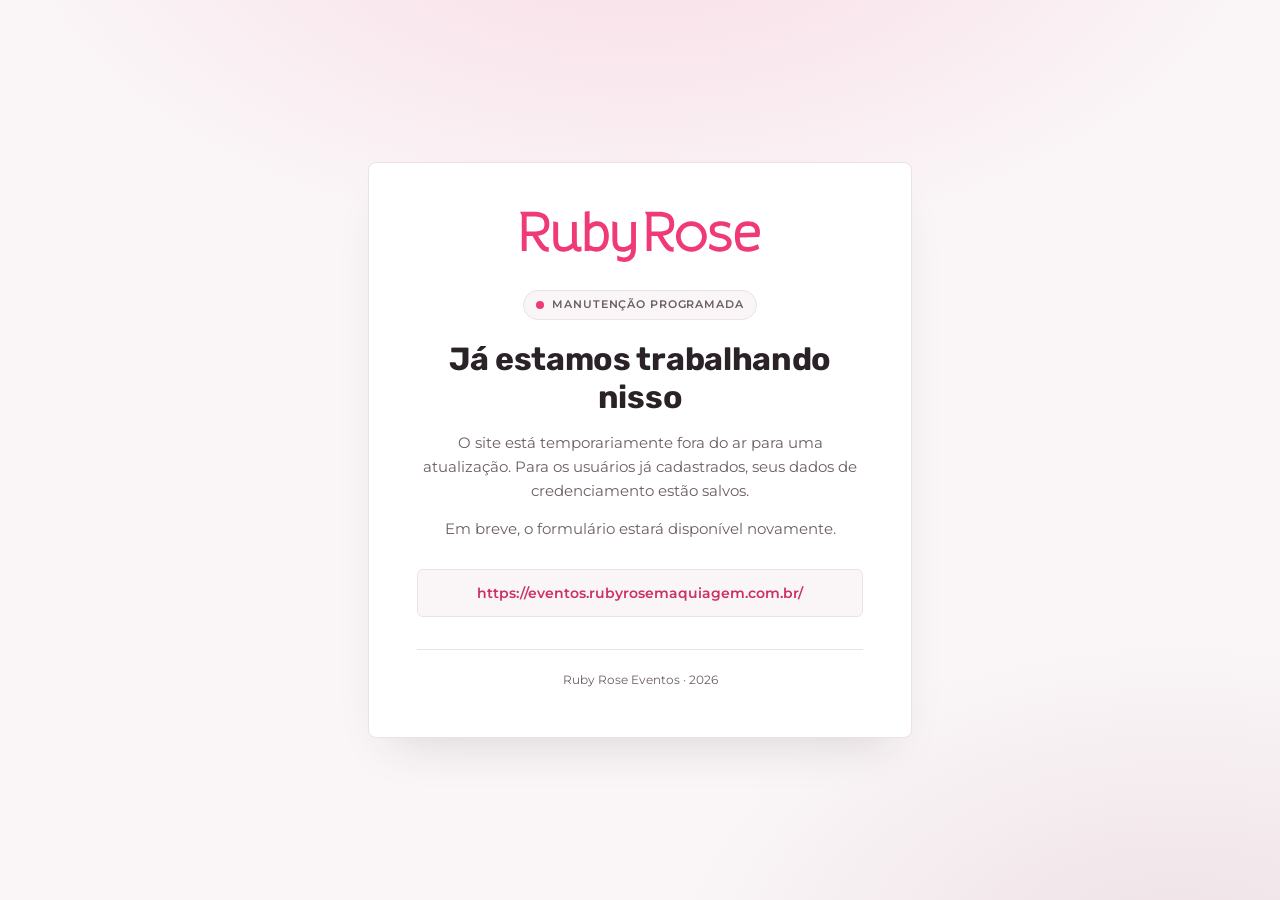
<file: index-manut.html>
<!doctype html>
<html lang="pt-BR">

  <head>

    <meta charset="utf-8">
    <meta name="viewport" content="width=device-width, initial-scale=1">
    <meta name="robots" content="noindex, nofollow">

    <title>Em manutenção &middot; Ruby Rose Eventos</title>
    <meta name="description" content="O site está temporariamente fora do ar para uma atualização. Em breve o formulário estará disponível novamente.">

    <link rel="icon" href="assets/favicon.svg" type="image/svg+xml">
    <link rel="stylesheet" href="styles.css">

  </head>

  <body>

    <main class="page">

      <div class="card">

        <header class="card__header">
          <img class="logo" src="assets/ruby-rose-logo.svg" alt="Ruby Rose Eventos" width="260" height="56">
        </header>

        <p class="status">
          <span class="status__dot" aria-hidden="true"></span>
          Manutenção programada
        </p>

        <h1>Já estamos trabalhando nisso</h1>

        <p class="lead">
          O site está temporariamente fora do ar para uma atualização. Para os
          usuários já cadastrados, seus dados de credenciamento estão salvos.
        </p>

        <p class="lead">
          Em breve, o formulário estará disponível novamente.
        </p>

        <p class="address">https://eventos.rubyrosemaquiagem.com.br/</p>

        <footer class="card__footer">
          <p>Ruby Rose Eventos &middot; <span id="ano"></span></p>
        </footer>

      </div>

    </main>

    <script src="script.js"></script>

  </body>

</html>
</file>
<file: styles.css>
/* Página de manutenção da Ruby Rose Eventos.
 *
 * Os tokens abaixo são os mesmos de app/assets/stylesheets/_brand.scss no
 * rubyrose_eventos, transcritos para custom properties porque esta página é
 * HTML estático e não passa pelo pipeline de Sass. Se a marca mudar lá, é aqui
 * que ela muda aqui — nenhum hex deve aparecer fora deste bloco. */

:root {
  /* Paleta institucional */
  --rr-pink: #f03a77;          /* Pantone 184 C — a cor da marca */
  --rr-pink-ink: #cc3165;      /* mesmo rosa 15% mais escuro: 5,0:1, serve texto */
  --rr-wine: #842046;          /* Pantone 7641 C */

  /* Neutros */
  --rr-ink: #2b2228;
  --rr-surface: #ffffff;
  --rr-canvas: #faf6f7;
  --rr-line: #ece2e6;
  --rr-muted: #6b5e64;

  /* Tipografia */
  --rr-font-display: "Rubik", system-ui, sans-serif;
  --rr-font-text: "Montserrat", system-ui, sans-serif;

  /* O manual usa retângulo de canto vivo como forma da marca. */
  --rr-radius: 0.375rem;
  --rr-radius-lg: 0.5rem;
}

/* Fontes servidas pela própria página, nunca por CDN — mesma decisão do
 * rubyrose_eventos. Só os pesos usados e só o subset latino. */
@font-face {
  font-family: "Montserrat";
  font-style: normal;
  font-weight: 400;
  font-display: swap;
  src: url("assets/fonts/montserrat-latin-400-normal.woff2") format("woff2");
}

@font-face {
  font-family: "Montserrat";
  font-style: normal;
  font-weight: 500;
  font-display: swap;
  src: url("assets/fonts/montserrat-latin-500-normal.woff2") format("woff2");
}

@font-face {
  font-family: "Montserrat";
  font-style: normal;
  font-weight: 600;
  font-display: swap;
  src: url("assets/fonts/montserrat-latin-600-normal.woff2") format("woff2");
}

@font-face {
  font-family: "Rubik";
  font-style: normal;
  font-weight: 700;
  font-display: swap;
  src: url("assets/fonts/rubik-latin-700-normal.woff2") format("woff2");
}

/* --------------------------------------------------------------------------
   Base
   -------------------------------------------------------------------------- */

*,
*::before,
*::after {
  box-sizing: border-box;
}

body,
h1,
h2,
p {
  margin: 0;
}

body {
  background: var(--rr-canvas);
  color: var(--rr-ink);
  font-family: var(--rr-font-text);

  /* Montserrat tem desenho mais largo que a Helvetica que a maioria dos resets
   * assume, e no corpo pequeno isso aperta a entrelinha. */
  line-height: 1.6;
  -webkit-font-smoothing: antialiased;
  text-rendering: optimizeLegibility;
}

h1,
h2 {
  font-family: var(--rr-font-display);
  font-weight: 700;

  /* O manual manda escrever título em sentence case. Garantir no CSS impede
   * que um hábito de caixa alta desfaça a regra. */
  text-transform: none;
  letter-spacing: -0.01em;
}

/* --------------------------------------------------------------------------
   Página
   -------------------------------------------------------------------------- */

/* O rosa da marca só entra como véu no fundo. Em cheio, atrás de um cartão
 * branco, ele venceria o conteúdo — que é o que a pessoa veio ler. */
.page {
  display: grid;
  place-items: center;
  min-height: 100dvh;
  padding: 2rem 1.25rem;
  background:
    radial-gradient(60rem 34rem at 50% -12%, rgba(240, 58, 119, 0.14), transparent 68%),
    radial-gradient(46rem 30rem at 92% 108%, rgba(132, 32, 70, 0.10), transparent 70%);
}

/* A página é o rosado; o cartão é o branco. Sem isso o conteúdo afunda no
 * fundo em vez de se destacar dele. */
.card {
  width: min(100%, 34rem);
  padding: clamp(1.75rem, 5vw, 3rem);
  background: var(--rr-surface);
  border: 1px solid var(--rr-line);
  border-radius: var(--rr-radius-lg);
  box-shadow: 0 1.5rem 3rem -1.5rem rgba(43, 34, 40, 0.18);
  text-align: center;
}

.card__header {
  margin-bottom: 1.75rem;
}

.logo {
  display: block;
  width: min(100%, 15rem);
  height: auto;
  margin: 0 auto;
}

/* --------------------------------------------------------------------------
   Status
   -------------------------------------------------------------------------- */

.status {
  display: inline-flex;
  align-items: center;
  gap: 0.5rem;
  padding: 0.3125rem 0.75rem;
  border: 1px solid var(--rr-line);
  border-radius: 999px;
  background: var(--rr-canvas);

  /* Rótulo de estado, não título: caixa alta e tracking aberto separam ele do
   * texto sem precisar de mais uma cor. */
  color: var(--rr-muted);
  font-size: 0.6875rem;
  font-weight: 600;
  letter-spacing: 0.08em;
  text-transform: uppercase;
}

.status__dot {
  width: 0.5rem;
  height: 0.5rem;
  border-radius: 50%;
  background: var(--rr-pink);
  animation: pulse 2s ease-in-out infinite;
}

@keyframes pulse {
  0%, 100% { opacity: 1; transform: scale(1); }
  50%      { opacity: 0.45; transform: scale(0.82); }
}

h1 {
  margin-top: 1.25rem;
  font-size: clamp(1.5rem, 5vw, 2rem);
  line-height: 1.2;
}

.lead {
  margin-top: 0.875rem;
  color: var(--rr-muted);
  font-size: 0.9375rem;
}

/* --------------------------------------------------------------------------
   Endereço
   -------------------------------------------------------------------------- */

/* O endereço do site, para quem chegou aqui por um link e precisa saber de que
 * site é a manutenção. Não é link: enquanto a manutenção está de pé ele voltaria
 * para esta mesma página, e um link que não leva a lugar nenhum frustra mais do
 * que informa. */
.address {
  margin-top: 1.75rem;
  padding: 0.75rem 1rem;
  border: 1px solid var(--rr-line);
  border-radius: var(--rr-radius);
  background: var(--rr-canvas);
  color: var(--rr-pink-ink);
  font-size: 0.875rem;
  font-weight: 600;

  /* O endereço é longo e não tem onde quebrar sozinho em tela estreita. Sem
   * isto ele estoura a largura do cartão no celular. */
  overflow-wrap: anywhere;
}

.card__footer {
  margin-top: 2rem;
  padding-top: 1.25rem;
  border-top: 1px solid var(--rr-line);
  color: var(--rr-muted);
  font-size: 0.75rem;
}

/* --------------------------------------------------------------------------
   Acessibilidade
   -------------------------------------------------------------------------- */

@media (prefers-reduced-motion: reduce) {
  *,
  *::before,
  *::after {
    animation-duration: 0.01ms !important;
    animation-iteration-count: 1 !important;
    transition-duration: 0.01ms !important;
  }
}
</file>
